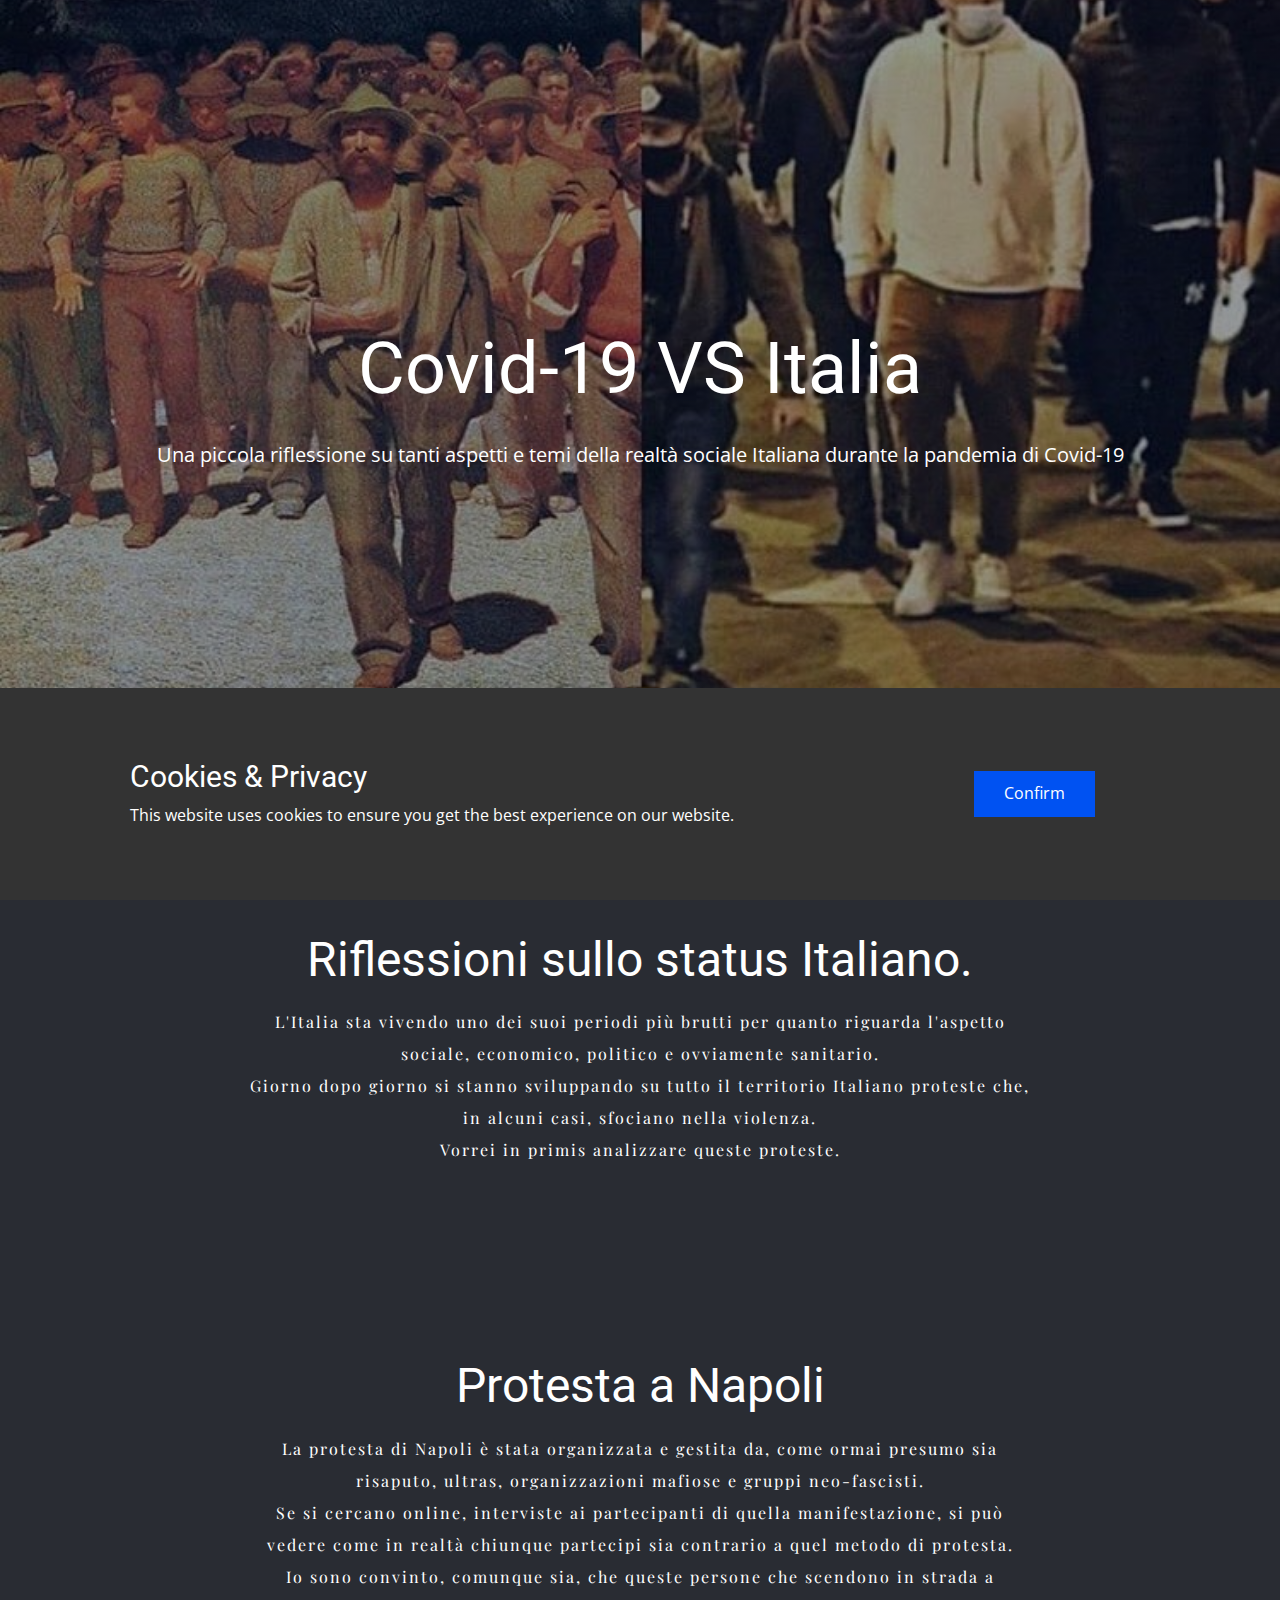
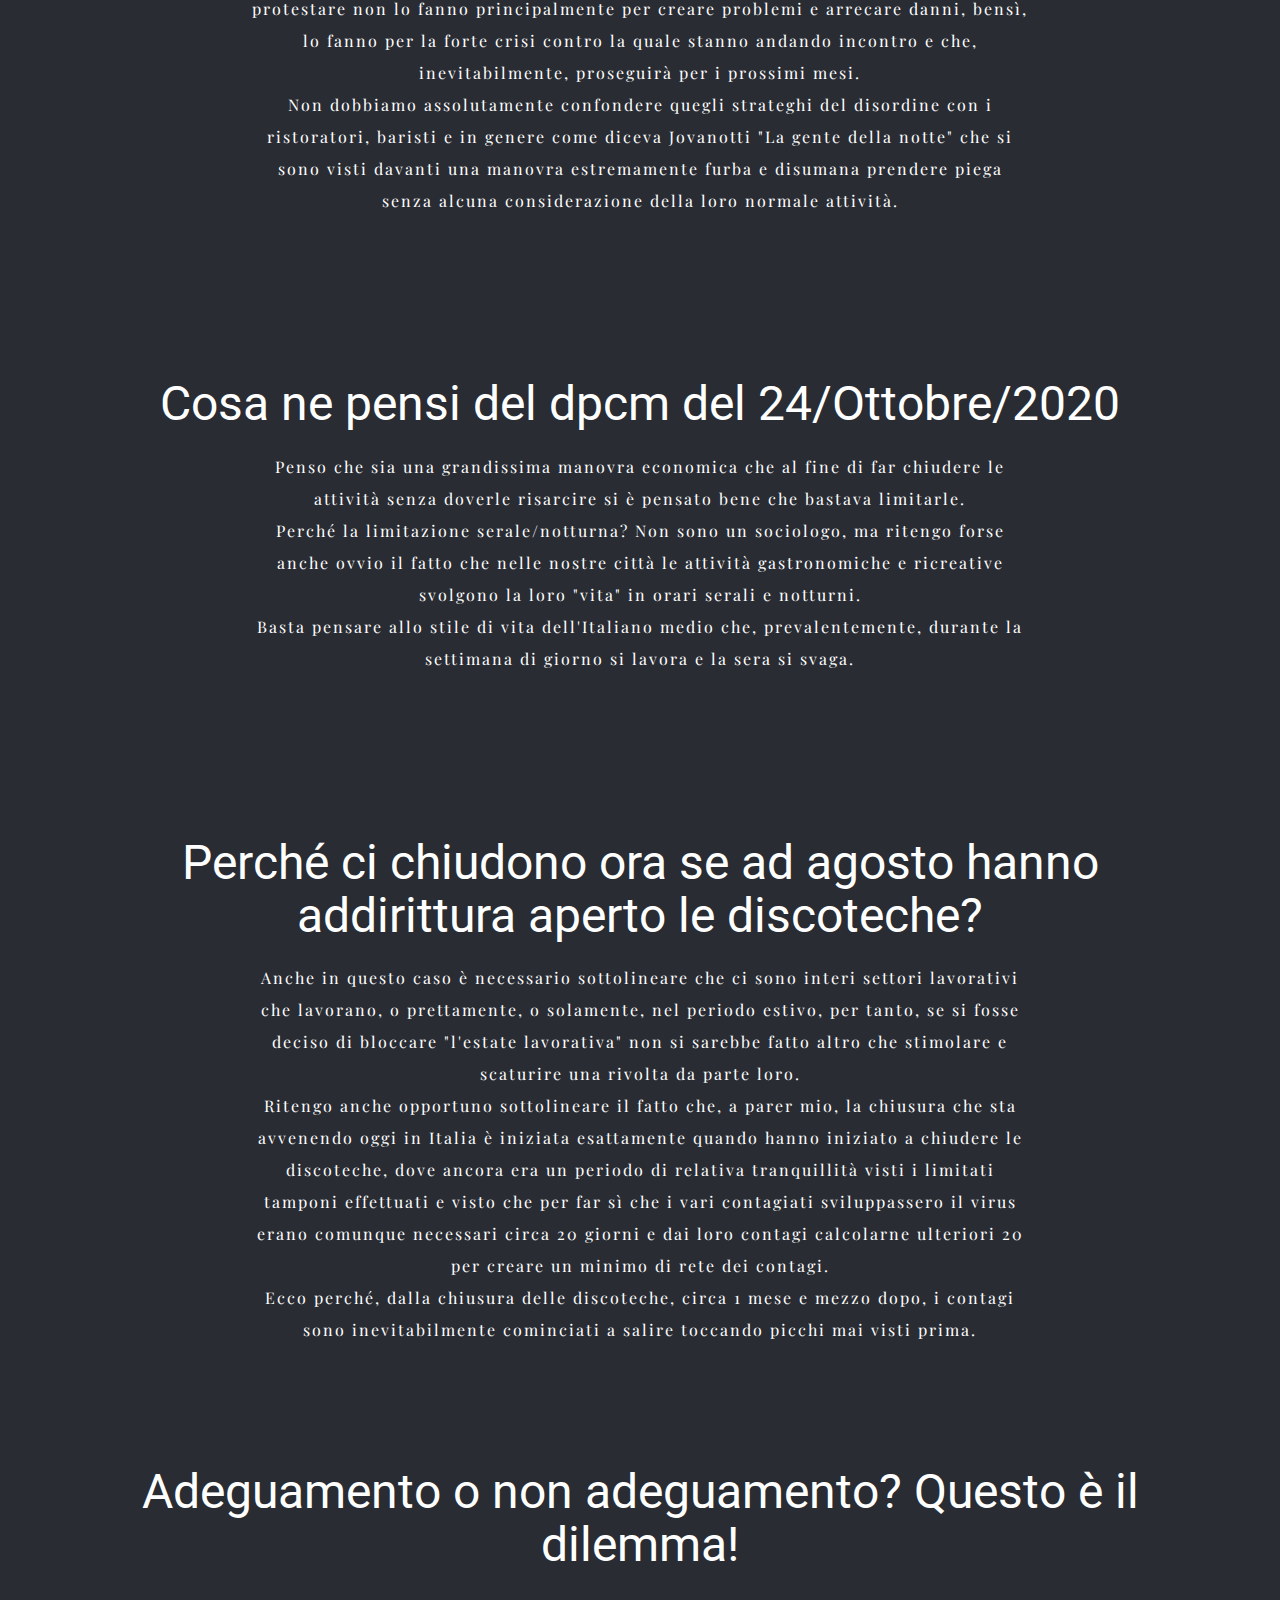
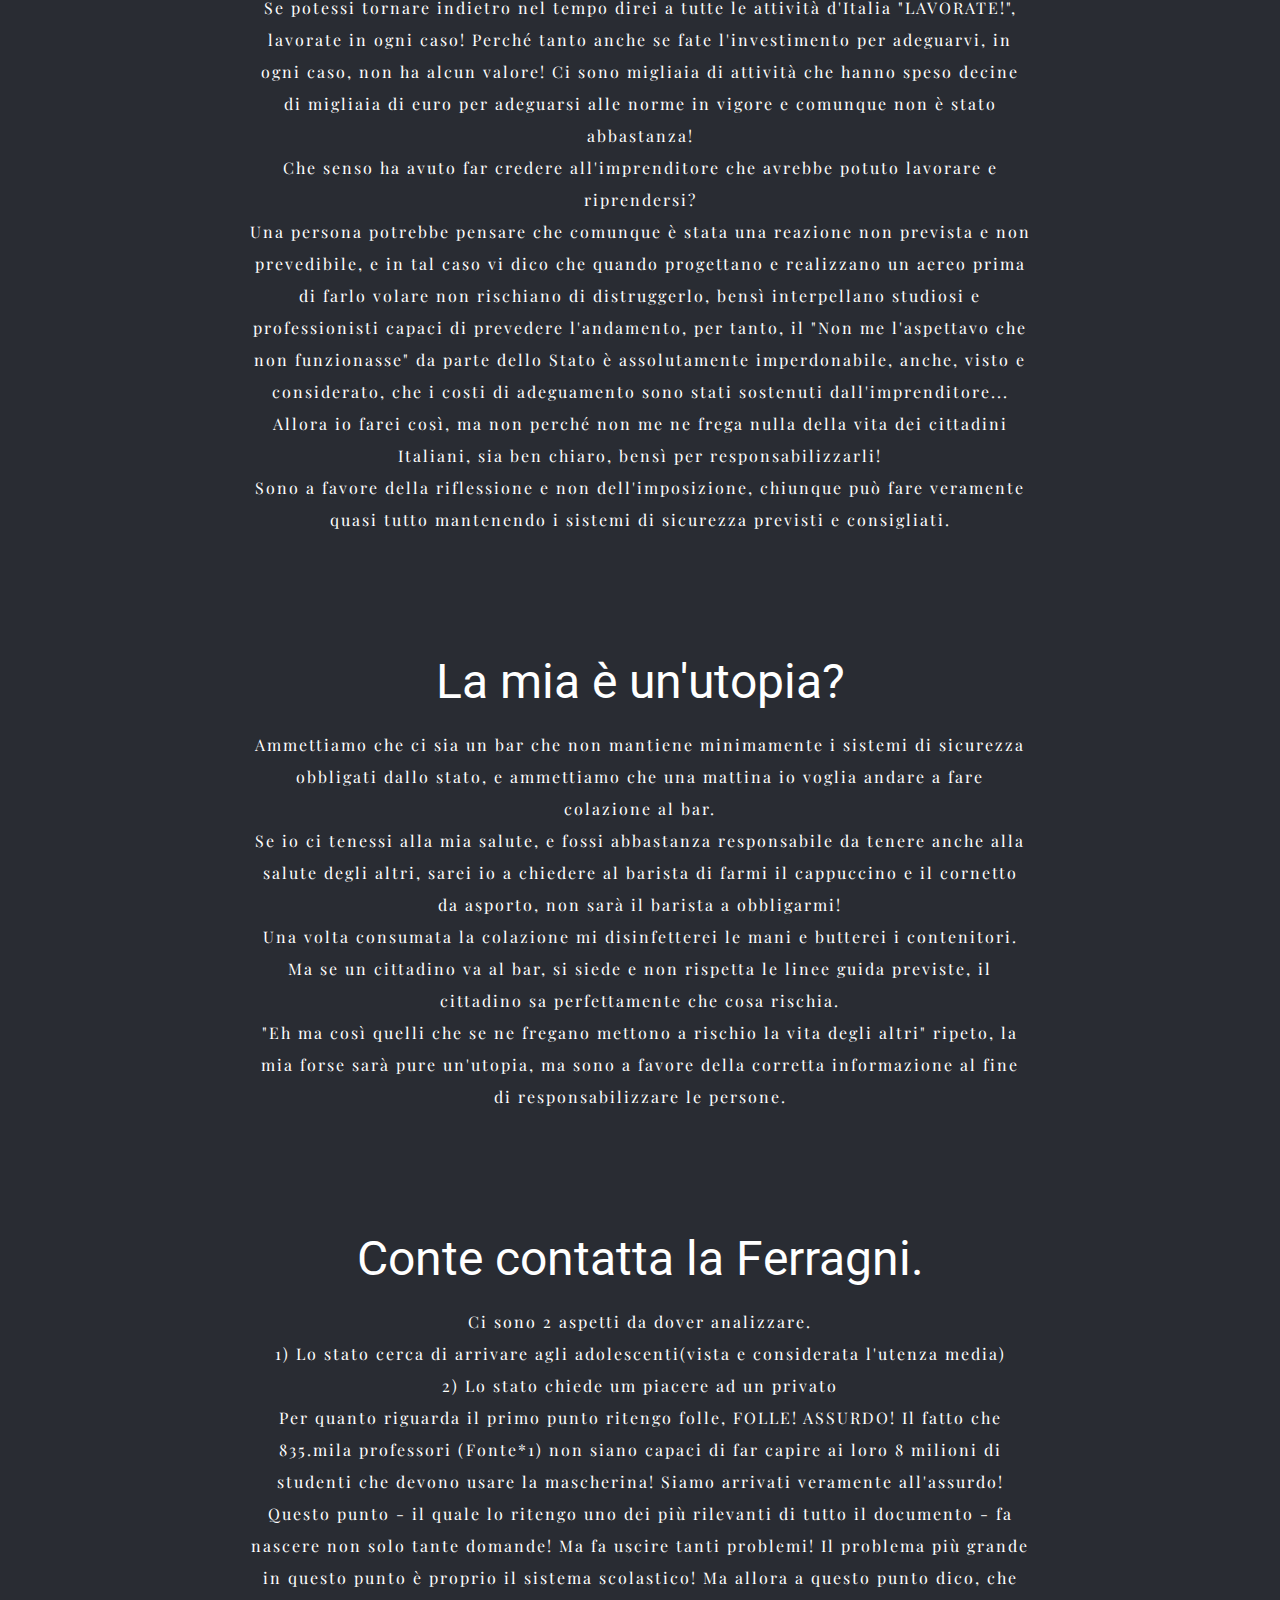
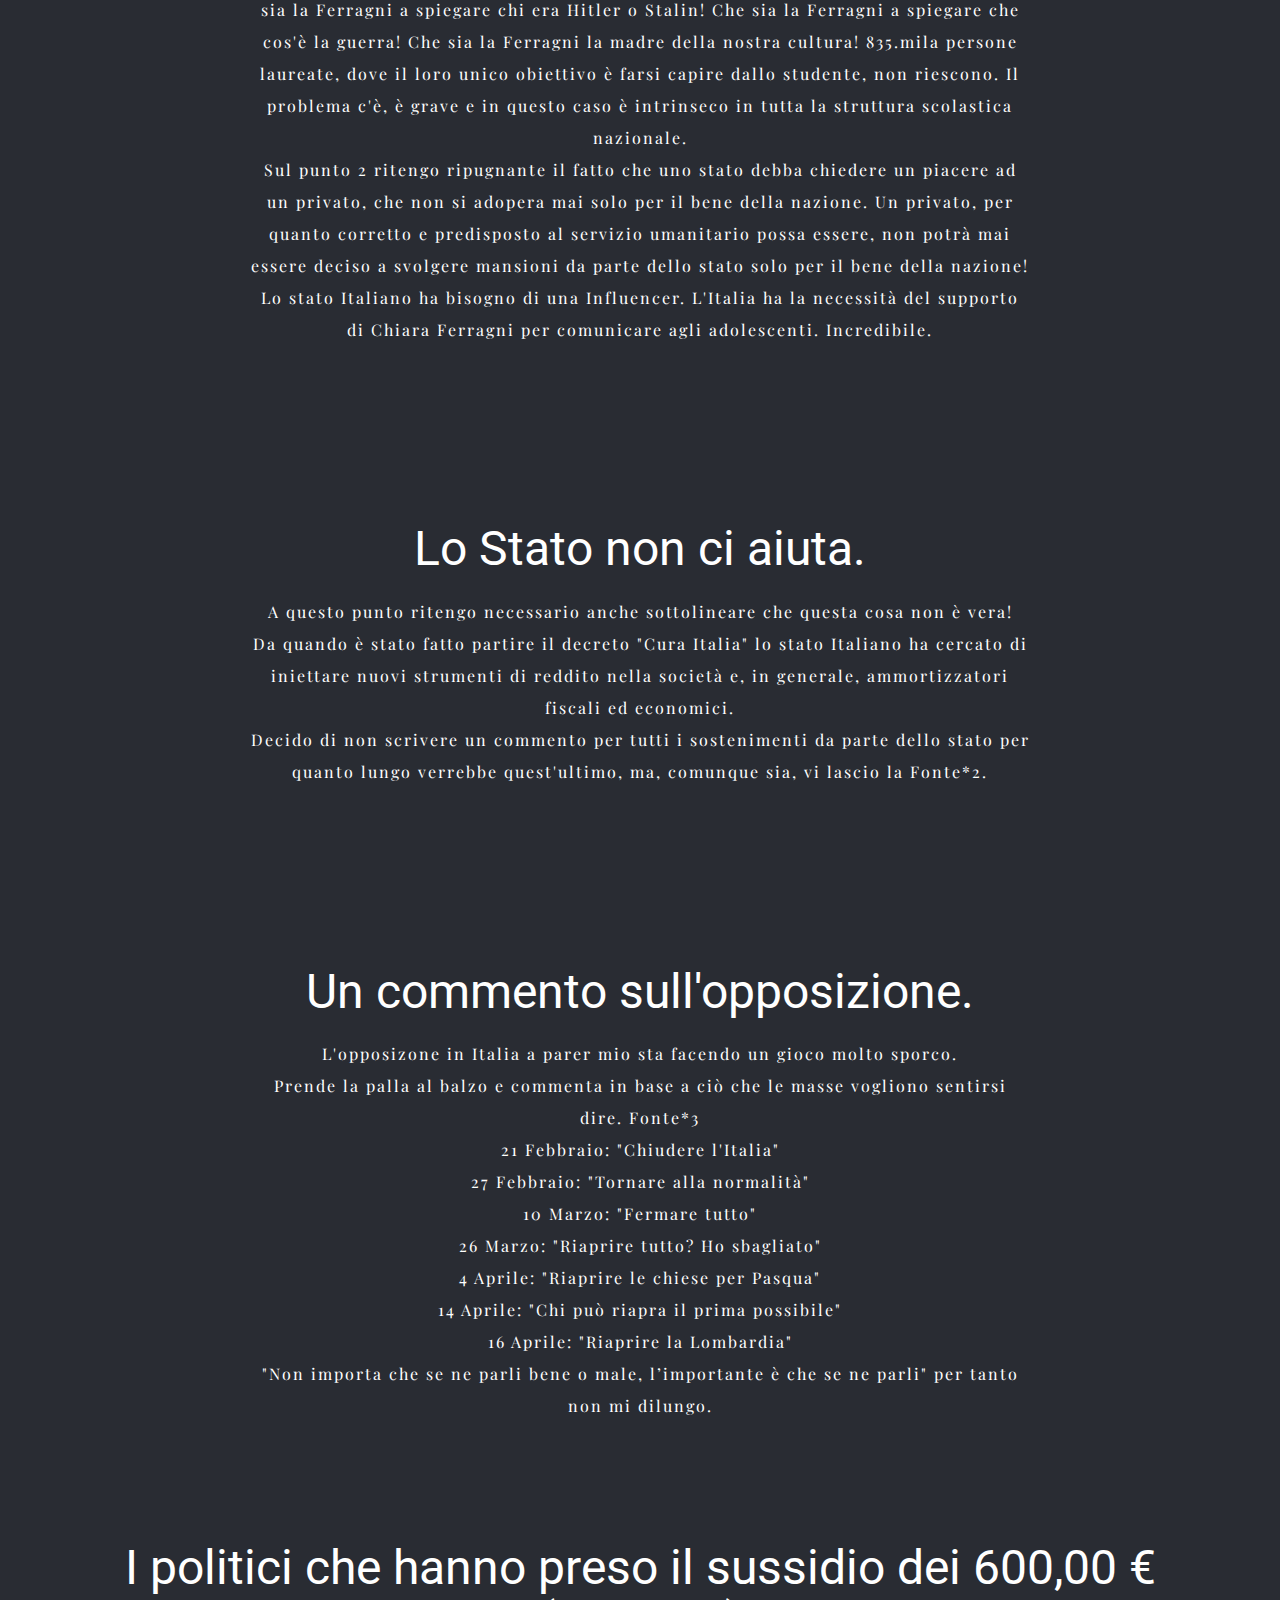
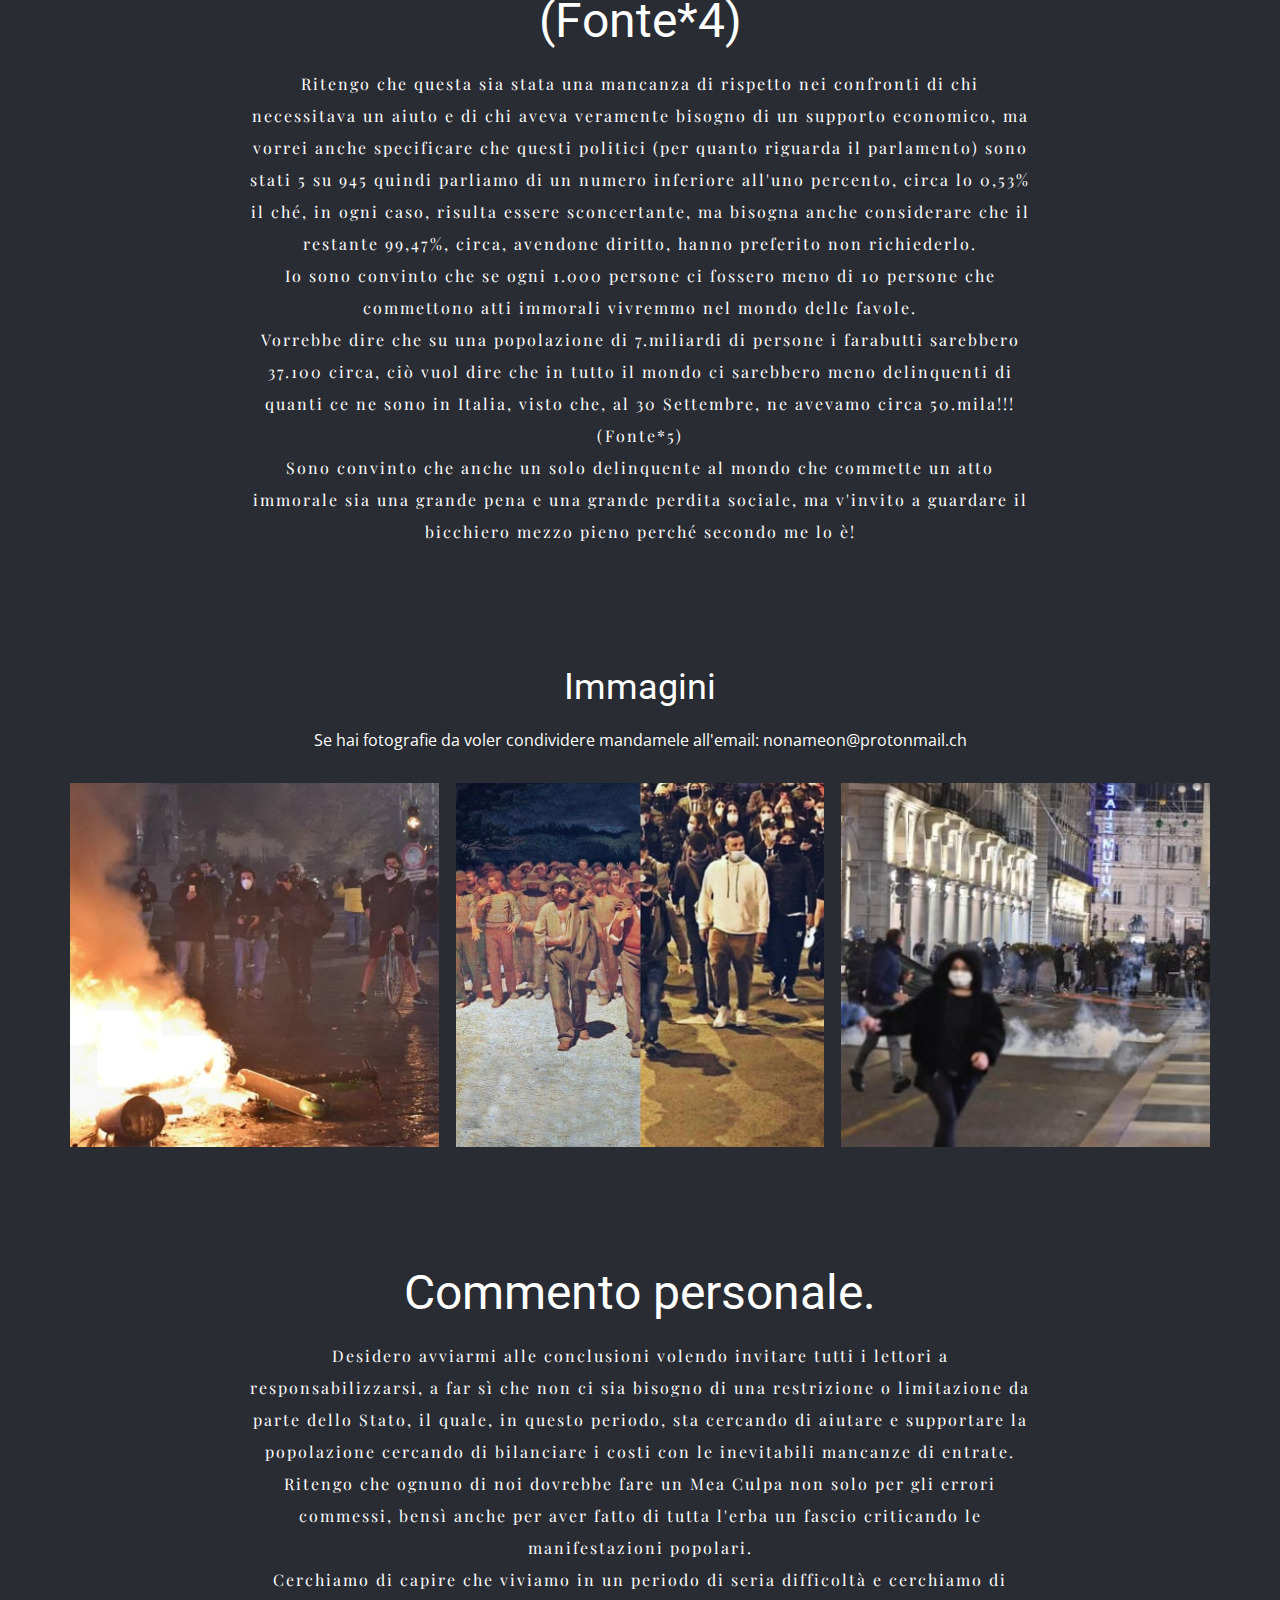
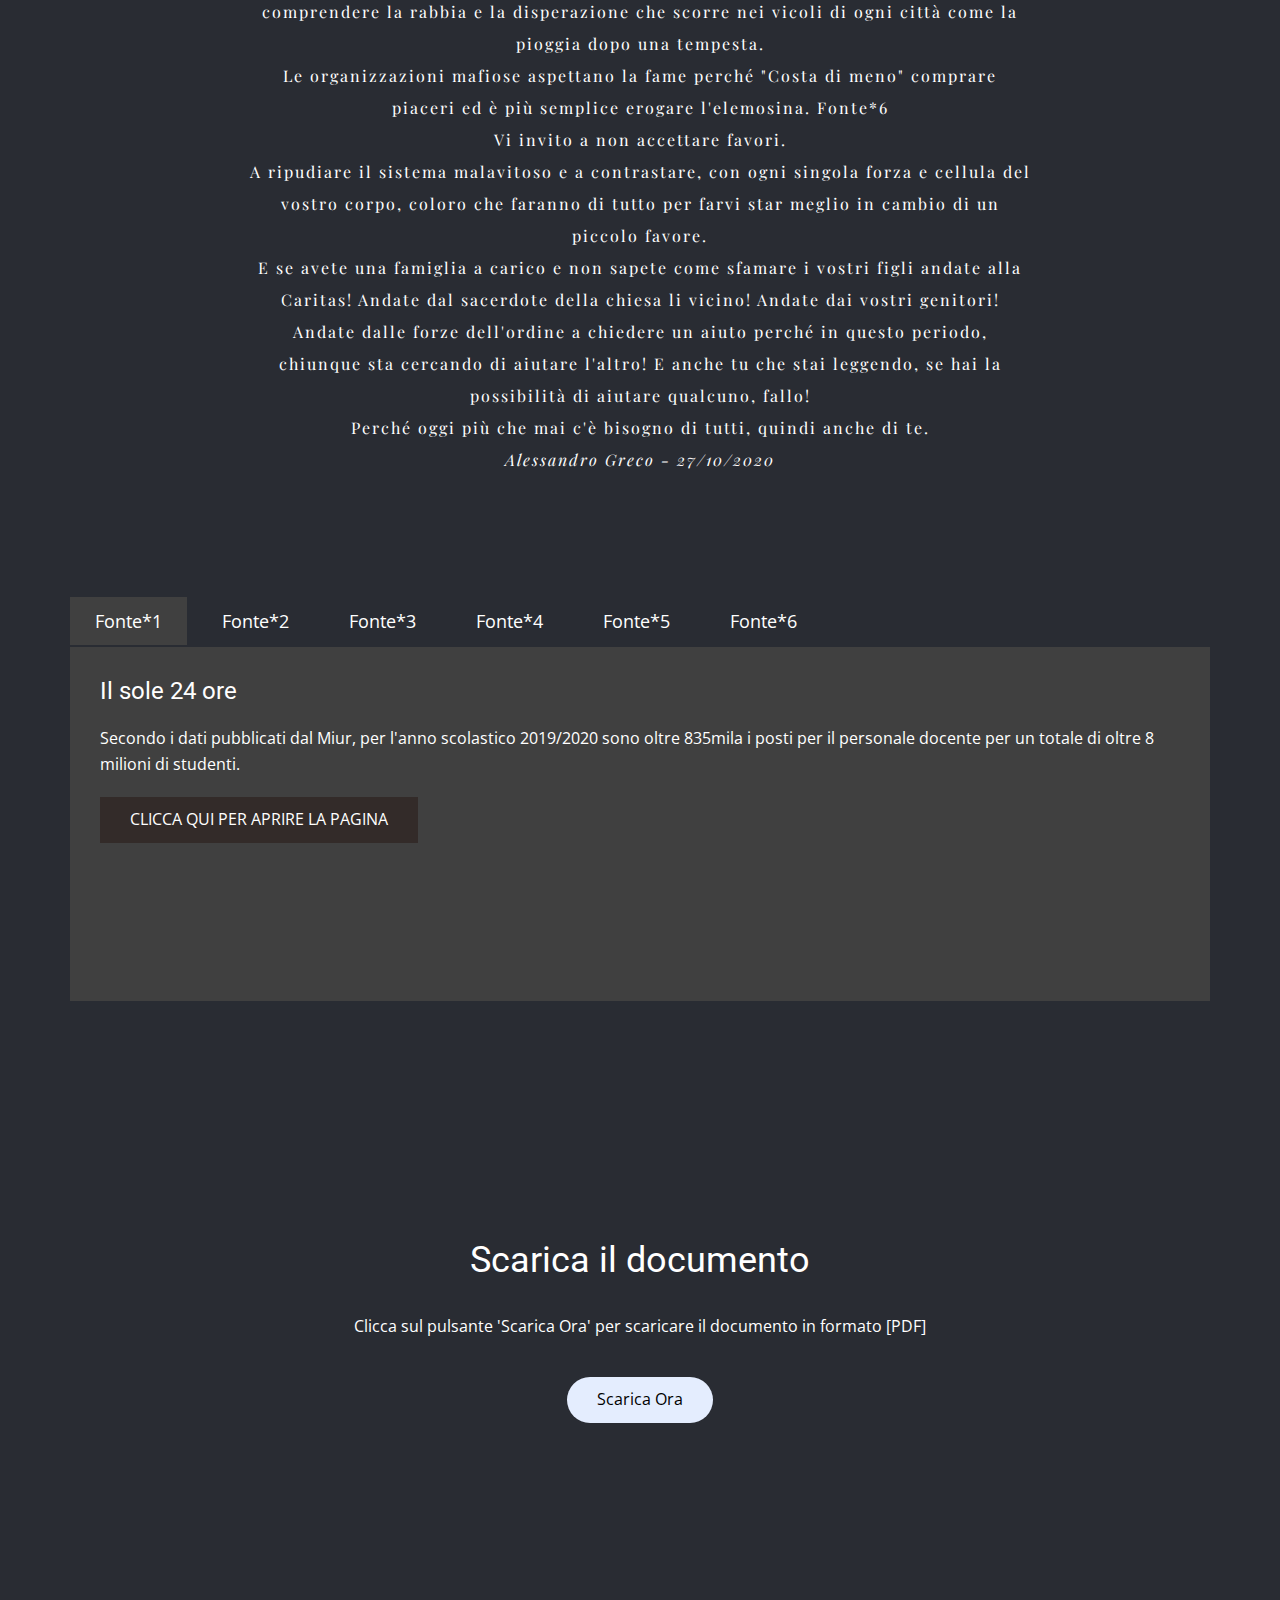
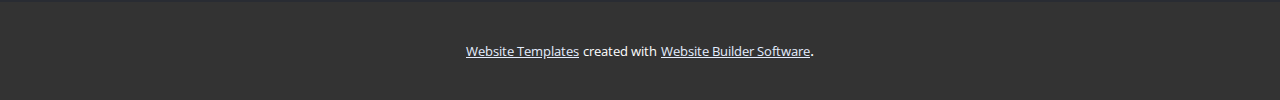
<file: index.html>
<!DOCTYPE html>
<html style="font-size: 16px;">
  <head>
    <meta name="viewport" content="width=device-width, initial-scale=1.0">
    <meta charset="utf-8">
    <meta name="keywords" content="covid-19, covid, coronavirus, de luca, 600€, società, stato, stato italiano, italia, covid italia, covid-19 italia, italia covid, italia covid 19, documento covid, documento covid 19, documento italiano, documento italiano covid, documento covid-19 ita">
    <meta name="description" content="L'Italia sta vivendo uno dei suoi periodi più brutti per quanto riguarda l'aspetto sociale, economico, politico e ovviamente sanitario.
Giorno dopo giorno si stanno sviluppando su tutto il territorio Italiano proteste che, in alcuni casi, sfociano nella violenza.">
    <meta name="page_type" content="np-template-header-footer-from-plugin">
    <title>Covid-19 vs Italia | Piccole riflessioni su temi importanti</title>
    <link rel="stylesheet" href="nicepage.css" media="screen">
<link rel="stylesheet" href="Covid-19-vs-Italia.css" media="screen">
    <script class="u-script" type="text/javascript" src="jquery-1.9.1.min.js" defer=""></script>
    <script class="u-script" type="text/javascript" src="nicepage.js" defer=""></script>
    <meta name="generator" content="Nicepage 2.28.7, nicepage.com">
    <link id="u-theme-google-font" rel="stylesheet" href="https://fonts.googleapis.com/css?family=Roboto:100,100i,300,300i,400,400i,500,500i,700,700i,900,900i|Open+Sans:300,300i,400,400i,600,600i,700,700i,800,800i">
    <link id="u-page-google-font" rel="stylesheet" href="https://fonts.googleapis.com/css?family=Playfair+Display:400,400i,700,700i,900,900i">
    
    
    
    
    
    
    
    
    
    
    
    
    
    
    
    
    <script type="application/ld+json">{
		"@context": "http://schema.org",
		"@type": "Organization",
		"name": "WebSite133819",
		"url": "index.html"
}</script>
    <meta property="og:title" content="Covid-19 vs Italia | Piccole riflessioni su temi importanti">
    <meta property="og:type" content="website">
    <meta property="og:description" content="L'Italia sta vivendo uno dei suoi periodi più brutti per quanto riguarda l'aspetto sociale, economico, politico e ovviamente sanitario.
Giorno dopo giorno si stanno sviluppando su tutto il territorio Italiano proteste che, in alcuni casi, sfociano nella violenza.">
    <meta name="theme-color" content="#0052f2">
    <link rel="canonical" href="index.html">
    <meta property="og:url" content="index.html">
  <script>window._u_GDPRConfirmCode = function () {<h1>Cookie Policy for https://nonameon-a.github.io/Riflessioni-sullo-status-Italiano/</h1>

<p>This is the Cookie Policy for https://nonameon-a.github.io/Riflessioni-sullo-status-Italiano/, accessible from https://nonameon-a.github.io/Riflessioni-sullo-status-Italiano/</p>

<p><strong>What Are Cookies</strong></p>

<p>As is common practice with almost all professional websites this site uses cookies, which are tiny files that are downloaded to your computer, to improve your experience. This page describes what information they gather, how we use it and why we sometimes need to store these cookies. We will also share how you can prevent these cookies from being stored however this may downgrade or 'break' certain elements of the sites functionality.</p>

<p>For more general information on cookies, please read <a href="https://www.cookieconsent.com/what-are-cookies/">"What Are Cookies"</a>. Information regarding cookies from this Cookies Policy are from <a href="https://www.generateprivacypolicy.com/">the Privacy Policy Generator</a>.</p>

<p><strong>How We Use Cookies</strong></p>

<p>We use cookies for a variety of reasons detailed below. Unfortunately in most cases there are no industry standard options for disabling cookies without completely disabling the functionality and features they add to this site. It is recommended that you leave on all cookies if you are not sure whether you need them or not in case they are used to provide a service that you use.</p>

<p><strong>Disabling Cookies</strong></p>

<p>You can prevent the setting of cookies by adjusting the settings on your browser (see your browser Help for how to do this). Be aware that disabling cookies will affect the functionality of this and many other websites that you visit. Disabling cookies will usually result in also disabling certain functionality and features of the this site. Therefore it is recommended that you do not disable cookies. This Cookies Policy was created with the help of the <a href="https://www.cookiepolicygenerator.com/cookie-policy-generator/">Cookies Policy Generator from CookiePolicyGenerator.com</a>.</p>
<p><strong>The Cookies We Set</strong></p>

<ul>






<li>
    <p>Forms related cookies</p>
    <p>When you submit data to through a form such as those found on contact pages or comment forms cookies may be set to remember your user details for future correspondence.</p>
</li>


</ul>

<p><strong>Third Party Cookies</strong></p>

<p>In some special cases we also use cookies provided by trusted third parties. The following section details which third party cookies you might encounter through this site.</p>

<ul>


<li>
    <p>Third party analytics are used to track and measure usage of this site so that we can continue to produce engaging content. These cookies may track things such as how long you spend on the site or pages you visit which helps us to understand how we can improve the site for you.</p>
</li>








</ul>

<p><strong>More Information</strong></p>

<p>Hopefully that has clarified things for you and as was previously mentioned if there is something that you aren't sure whether you need or not it's usually safer to leave cookies enabled in case it does interact with one of the features you use on our site.</p>

<p>However if you are still looking for more information then you can contact us through one of our preferred contact methods:</p>

<ul>
<li>Email: nonameon@protonmail.ch</li>

</ul>
}</script></head>
  <body data-home-page="https://website133819.nicepage.io/Covid-19-vs-Italia.html?version=00d94546-b54b-46f6-934e-778d8ee046c1" data-home-page-title="Covid-19 vs Italia" class="u-body">
    <section class="u-align-center u-clearfix u-image u-shading u-section-1" src="" id="sec-de4f">
      <div class="u-clearfix u-sheet u-valign-middle u-sheet-1">
        <h1 class="u-text u-text-default u-title u-text-1">Covid-19 VS Italia</h1>
        <p class="u-large-text u-text u-text-default u-text-variant u-text-2">Una piccola riflessione su tanti aspetti e temi della realtà sociale Italiana durante la pandemia di Covid-19<br>
        </p>
      </div>
    </section>
    <section class="u-align-center u-clearfix u-palette-1-dark-3 u-section-2" id="carousel_9035">
      <div class="u-clearfix u-sheet u-valign-middle u-sheet-1">
        <h1 class="u-text u-text-default u-text-1">Riflessioni sullo status Italiano.</h1>
        <p class="u-custom-font u-font-playfair-display u-text u-text-2">L'Italia sta vivendo uno dei suoi periodi più brutti per quanto riguarda l'aspetto sociale, economico, politico e ovviamente sanitario. <br>Giorno dopo giorno si stanno sviluppando su tutto il territorio Italiano proteste che, in alcuni casi, sfociano nella violenza. <br>Vorrei in primis analizzare queste proteste.
        </p>
      </div>
    </section>
    <section class="u-align-center u-clearfix u-palette-1-dark-3 u-section-3" id="carousel_cbd3">
      <div class="u-clearfix u-sheet u-valign-middle u-sheet-1">
        <h1 class="u-text u-text-default u-text-1">Protesta a Napoli</h1>
        <p class="u-custom-font u-font-playfair-display u-text u-text-2">La protesta di Napoli è stata organizzata e gestita da, come ormai presumo sia risaputo, ultras, organizzazioni mafiose e gruppi neo-fascisti. <br>Se si cercano online, interviste ai partecipanti di quella manifestazione, si può vedere come in realtà chiunque partecipi sia contrario a quel metodo di protesta. <br>Io sono convinto, comunque sia, che queste persone che scendono in strada a protestare non lo fanno principalmente per creare problemi e arrecare danni, bensì, lo fanno per la forte crisi contro la quale stanno andando incontro e che, inevitabilmente, proseguirà per i prossimi mesi. <br>Non dobbiamo assolutamente confondere quegli strateghi del disordine con i ristoratori, baristi e in genere come diceva Jovanotti "La gente della notte" che si sono visti davanti una manovra estremamente furba e disumana prendere piega senza alcuna considerazione della loro normale attività.
        </p>
      </div>
    </section>
    <section class="u-align-center u-clearfix u-palette-1-dark-3 u-section-4" id="carousel_7990">
      <div class="u-clearfix u-sheet u-valign-middle u-sheet-1">
        <h1 class="u-text u-text-default u-text-1">Cosa ne pensi del dpcm del 24/Ottobre/2020</h1>
        <p class="u-custom-font u-font-playfair-display u-text u-text-2">Penso che sia una grandissima manovra economica che al fine di far chiudere le attività senza doverle risarcire si è pensato bene che bastava limitarle. <br>Perché la limitazione serale/notturna? Non sono un sociologo, ma ritengo forse anche ovvio il fatto che nelle nostre città le attività gastronomiche e ricreative svolgono la loro "vita" in orari serali e notturni. <br>Basta pensare allo stile di vita dell'Italiano medio che, prevalentemente, durante la settimana di giorno si lavora e la sera si svaga.
        </p>
      </div>
    </section>
    <section class="u-align-center u-clearfix u-palette-1-dark-3 u-section-5" id="carousel_537c">
      <div class="u-clearfix u-sheet u-valign-middle u-sheet-1">
        <h1 class="u-text u-text-default u-text-1">Perché ci chiudono ora se ad agosto hanno addirittura aperto le discoteche?</h1>
        <p class="u-custom-font u-font-playfair-display u-text u-text-2">Anche in questo caso è necessario sottolineare che ci sono interi settori lavorativi che lavorano, o prettamente, o solamente, nel periodo estivo, per tanto, se si fosse deciso di bloccare "l'estate lavorativa" non si sarebbe fatto altro che stimolare e scaturire una rivolta da parte loro. <br>Ritengo anche opportuno sottolineare il fatto che, a parer mio, la chiusura che sta avvenendo oggi in Italia è iniziata esattamente quando hanno iniziato a chiudere le discoteche, dove ancora era un periodo di relativa tranquillità visti i limitati tamponi effettuati e visto che per far sì che i vari contagiati sviluppassero il virus erano comunque necessari circa 20 giorni e dai loro contagi calcolarne ulteriori 20 per creare un minimo di rete dei contagi. <br>Ecco perché, dalla chiusura delle discoteche, circa 1 mese e mezzo dopo, i contagi sono inevitabilmente cominciati a salire toccando picchi mai visti prima.
        </p>
      </div>
    </section>
    <section class="u-align-center u-clearfix u-palette-1-dark-3 u-section-6" id="carousel_a5c9">
      <div class="u-clearfix u-sheet u-valign-middle u-sheet-1">
        <h1 class="u-text u-text-default u-text-1">Adeguamento o non adeguamento? Questo è il dilemma!</h1>
        <p class="u-custom-font u-font-playfair-display u-text u-text-2">Se potessi tornare indietro nel tempo direi a tutte le attività d'Italia "LAVORATE!", lavorate in ogni caso! Perché tanto anche se fate l'investimento per adeguarvi, in ogni caso, non ha alcun valore! Ci sono migliaia di attività che hanno speso decine di migliaia di euro per adeguarsi alle norme in vigore e comunque non è stato abbastanza! <br>Che senso ha avuto far credere all'imprenditore che avrebbe potuto lavorare e riprendersi? <br>Una persona potrebbe pensare che comunque è stata una reazione non prevista e non prevedibile, e in tal caso vi dico che quando progettano e realizzano un aereo prima di farlo volare non rischiano di distruggerlo, bensì interpellano studiosi e professionisti capaci di prevedere l'andamento, per tanto, il "Non me l'aspettavo che non funzionasse" da parte dello Stato è assolutamente imperdonabile, anche, visto e considerato, che i costi di adeguamento sono stati sostenuti dall'imprenditore... <br>Allora io farei così, ma non perché non me ne frega nulla della vita dei cittadini Italiani, sia ben chiaro, bensì per responsabilizzarli! <br>Sono a favore della riflessione e non dell'imposizione, chiunque può fare veramente quasi tutto mantenendo i sistemi di sicurezza previsti e consigliati.
        </p>
      </div>
    </section>
    <section class="u-align-center u-clearfix u-palette-1-dark-3 u-section-7" id="carousel_55fd">
      <div class="u-clearfix u-sheet u-valign-middle u-sheet-1">
        <h1 class="u-text u-text-default u-text-1">La mia è un'utopia?</h1>
        <p class="u-custom-font u-font-playfair-display u-text u-text-2">Ammettiamo che ci sia un bar che non mantiene minimamente i sistemi di sicurezza obbligati dallo stato, e ammettiamo che una mattina io voglia andare a fare colazione al bar. <br>Se io ci tenessi alla mia salute, e fossi abbastanza responsabile da tenere anche alla salute degli altri, sarei io a chiedere al barista di farmi il cappuccino e il cornetto da asporto, non sarà il barista a obbligarmi! <br>Una volta consumata la colazione mi disinfetterei le mani e butterei i contenitori. <br>Ma se un cittadino va al bar, si siede e non rispetta le linee guida previste, il cittadino sa perfettamente che cosa rischia. <br>"Eh ma così quelli che se ne fregano mettono a rischio la vita degli altri" ripeto, la mia forse sarà pure un'utopia, ma sono a favore della corretta informazione al fine di responsabilizzare le persone.
        </p>
      </div>
    </section>
    <section class="u-align-center u-clearfix u-palette-1-dark-3 u-section-8" id="carousel_d070">
      <div class="u-clearfix u-sheet u-valign-middle u-sheet-1">
        <h1 class="u-text u-text-default u-text-1">Conte contatta la Ferragni.</h1>
        <p class="u-custom-font u-font-playfair-display u-text u-text-2">Ci sono 2 aspetti da dover analizzare. <br>1) Lo stato cerca di arrivare agli adolescenti(vista e considerata l'utenza media) <br>2) Lo stato chiede um piacere ad un privato <br>Per quanto riguarda il primo punto ritengo folle, FOLLE! ASSURDO! Il fatto che 835.mila professori (Fonte*1) non siano capaci di far capire ai loro 8 milioni di studenti che devono usare la mascherina! Siamo arrivati veramente all'assurdo! Questo punto - il quale lo ritengo uno dei più rilevanti di tutto il documento - fa nascere non solo tante domande! Ma fa uscire tanti problemi! Il problema più grande in questo punto è proprio il sistema scolastico! Ma allora a questo punto dico, che sia la Ferragni a spiegare chi era Hitler o Stalin! Che sia la Ferragni a spiegare che cos'è la guerra! Che sia la Ferragni la madre della nostra cultura! 835.mila persone laureate, dove il loro unico obiettivo è farsi capire dallo studente, non riescono. Il problema c'è, è grave e in questo caso è intrinseco in tutta la struttura scolastica nazionale. <br>Sul punto 2 ritengo ripugnante il fatto che uno stato debba chiedere un piacere ad un privato, che non si adopera mai solo per il bene della nazione. Un privato, per quanto corretto e predisposto al servizio umanitario possa essere, non potrà mai essere deciso a svolgere mansioni da parte dello stato solo per il bene della nazione! Lo stato Italiano ha bisogno di una Influencer. L'Italia ha la necessità del supporto di Chiara Ferragni per comunicare agli adolescenti. Incredibile.
        </p>
      </div>
    </section>
    <section class="u-align-center u-clearfix u-palette-1-dark-3 u-section-9" id="carousel_55f5">
      <div class="u-clearfix u-sheet u-valign-middle u-sheet-1">
        <h1 class="u-text u-text-default u-text-1">Lo Stato non ci aiuta.</h1>
        <p class="u-custom-font u-font-playfair-display u-text u-text-2">A questo punto ritengo necessario anche sottolineare che questa cosa non è vera! <br>Da quando è stato fatto partire il decreto "Cura Italia" lo stato Italiano ha cercato di iniettare nuovi strumenti di reddito nella società e, in generale, ammortizzatori fiscali ed economici. <br>Decido di non scrivere un commento per tutti i sostenimenti da parte dello stato per quanto lungo verrebbe quest'ultimo, ma, comunque sia, vi lascio la Fonte*2.
        </p>
      </div>
    </section>
    <section class="u-align-center u-clearfix u-palette-1-dark-3 u-section-10" id="carousel_1a1d">
      <div class="u-clearfix u-sheet u-valign-middle u-sheet-1">
        <h1 class="u-text u-text-default u-text-1">Un commento sull'opposizione.</h1>
        <p class="u-custom-font u-font-playfair-display u-text u-text-2">L'opposizone in Italia a parer mio sta facendo un gioco molto sporco. <br>Prende la palla al balzo e commenta in base a ciò che le masse vogliono sentirsi dire. Fonte*3 <br>21 Febbraio: "Chiudere l'Italia" <br>27 Febbraio: "Tornare alla normalità" <br>10 Marzo: "Fermare tutto" <br>26 Marzo: "Riaprire tutto? Ho sbagliato" <br>4 Aprile: "Riaprire le chiese per Pasqua" <br>14 Aprile: "Chi può riapra il prima possibile" <br>16 Aprile: "Riaprire la Lombardia" <br>"Non importa che se ne parli bene o male, l’importante è che se ne parli" per tanto non mi dilungo.
        </p>
      </div>
    </section>
    <section class="u-align-center u-clearfix u-palette-1-dark-3 u-section-11" id="carousel_e9e5">
      <div class="u-clearfix u-sheet u-valign-middle u-sheet-1">
        <h1 class="u-text u-text-default u-text-1">I politici che hanno preso il sussidio dei 600,00 € (Fonte*4)</h1>
        <p class="u-custom-font u-font-playfair-display u-text u-text-2">Ritengo che questa sia stata una mancanza di rispetto nei confronti di chi necessitava un aiuto e di chi aveva veramente bisogno di un supporto economico, ma vorrei anche specificare che questi politici (per quanto riguarda il parlamento) sono stati 5 su 945 quindi parliamo di un numero inferiore all'uno percento, circa lo 0,53% il ché, in ogni caso, risulta essere sconcertante, ma bisogna anche considerare che il restante 99,47%, circa, avendone diritto, hanno preferito non richiederlo. <br>Io sono convinto che se ogni 1.000 persone ci fossero meno di 10 persone che commettono atti immorali vivremmo nel mondo delle favole. <br>Vorrebbe dire che su una popolazione di 7.miliardi di persone i farabutti sarebbero 37.100 circa, ciò vuol dire che in tutto il mondo ci sarebbero meno delinquenti di quanti ce ne sono in Italia, visto che, al 30 Settembre, ne avevamo circa 50.mila!!! (Fonte*5) <br>Sono convinto che anche un solo delinquente al mondo che commette un atto immorale sia una grande pena e una grande perdita sociale, ma v'invito a guardare il bicchiero mezzo pieno perché secondo me lo è!
        </p>
      </div>
    </section>
    <section class="u-align-center u-clearfix u-palette-1-dark-3 u-section-12" src="" id="sec-db5c">
      <div class="u-clearfix u-sheet u-sheet-1">
        <h2 class="u-text u-text-1">Immagini</h2>
        <p class="u-text u-text-2">Se hai fotografie da voler condividere mandamele all'email: nonameon@protonmail.ch</p>
        <div class="u-expanded-width u-gallery u-layout-grid u-lightbox u-show-text-on-hover u-gallery-1">
          <div class="u-gallery-inner u-gallery-inner-1">
            <div class="u-effect-fade u-gallery-item">
              <div class="u-back-slide">
                <img class="u-back-image u-expanded" src="images/ilfattoquotidiano.jpg">
              </div>
              <div class="u-over-slide u-shading u-over-slide-1">
                <h3 class="u-gallery-heading"></h3>
                <p class="u-gallery-text"></p>
              </div>
            </div>
            <div class="u-effect-fade u-gallery-item">
              <div class="u-back-slide" data-image-width="750" data-image-height="744">
                <img class="u-back-image u-expanded" src="images/covid-protesta-napoli.jpg">
              </div>
              <div class="u-over-slide u-shading u-over-slide-2">
                <h3 class="u-gallery-heading"></h3>
                <p class="u-gallery-text"></p>
              </div>
            </div>
            <div class="u-effect-fade u-gallery-item">
              <div class="u-back-slide">
                <img class="u-back-image u-expanded" src="images/gds.jpg">
              </div>
              <div class="u-over-slide u-shading u-over-slide-3">
                <h3 class="u-gallery-heading"></h3>
                <p class="u-gallery-text"></p>
              </div>
            </div>
          </div>
        </div>
      </div>
    </section>
    <section class="u-align-center u-clearfix u-palette-1-dark-3 u-section-13" id="carousel_4555">
      <div class="u-clearfix u-sheet u-valign-middle u-sheet-1">
        <h1 class="u-text u-text-default u-text-1">Commento personale.</h1>
        <p class="u-align-center u-custom-font u-font-playfair-display u-text u-text-2">Desidero avviarmi alle conclusioni volendo invitare tutti i lettori a responsabilizzarsi, a far sì che non ci sia bisogno di una restrizione o limitazione da parte dello Stato, il quale, in questo periodo, sta cercando di aiutare e supportare la popolazione cercando di bilanciare i costi con le inevitabili mancanze di entrate. <br>Ritengo che ognuno di noi dovrebbe fare un Mea Culpa non solo per gli errori commessi, bensì anche per aver fatto di tutta l'erba un fascio criticando le manifestazioni popolari. <br>Cerchiamo di capire che viviamo in un periodo di seria difficoltà e cerchiamo di comprendere la rabbia e la disperazione che scorre nei vicoli di ogni città come la pioggia dopo una tempesta. <br>Le organizzazioni mafiose aspettano la fame perché "Costa di meno" comprare piaceri ed è più semplice erogare l'elemosina. Fonte*6 <br>Vi invito a non accettare favori. <br>A ripudiare il sistema malavitoso e a contrastare, con ogni singola forza e cellula del vostro corpo, coloro che faranno di tutto per farvi star meglio in cambio di un piccolo favore. <br>E se avete una famiglia a carico e non sapete come sfamare i vostri figli andate alla Caritas! Andate dal sacerdote della chiesa li vicino! Andate dai vostri genitori! Andate dalle forze dell'ordine a chiedere un aiuto perché in questo periodo, chiunque sta cercando di aiutare l'altro! E anche tu che stai leggendo, se hai la possibilità di aiutare qualcuno, fallo! <br>Perché oggi più che mai c'è bisogno di tutti, quindi anche di te.<br><i>Alessandro Greco - 27/10/2020</i>
        </p>
      </div>
    </section>
    <section class="u-align-center u-clearfix u-palette-1-dark-3 u-section-14" id="carousel_548c">
      <div class="u-clearfix u-sheet u-valign-middle u-sheet-1">
        <div class="u-expanded-width u-tabs u-tabs-1">
          <ul class="u-border-2 u-border-palette-1-base u-spacing-10 u-tab-list u-unstyled" role="tablist">
            <li class="u-tab-item" role="presentation">
              <a class="active u-active-grey-75 u-button-style u-tab-link u-text-active-white u-tab-link-1" id="link-tab-0da5" href="#tab-0da5" role="tab" aria-controls="tab-0da5" aria-selected="true">Fonte*1</a>
            </li>
            <li class="u-tab-item" role="presentation">
              <a class="u-active-grey-75 u-button-style u-tab-link u-text-active-white u-tab-link-2" id="link-tab-14b7" href="#tab-14b7" role="tab" aria-controls="tab-14b7" aria-selected="false">Fonte*2</a>
            </li>
            <li class="u-tab-item" role="presentation">
              <a class="u-active-grey-75 u-button-style u-tab-link u-text-active-white u-tab-link-3" id="link-tab-2917" href="#tab-2917" role="tab" aria-controls="tab-2917" aria-selected="false">Fonte*3</a>
            </li>
            <li class="u-tab-item" role="presentation">
              <a class="u-active-grey-75 u-button-style u-tab-link u-text-active-white u-tab-link-4" id="tab-eb12" href="#link-tab-eb12" role="tab" aria-controls="link-tab-eb12" aria-selected="false">Fonte*4</a>
            </li>
            <li class="u-tab-item" role="presentation">
              <a class="u-active-grey-75 u-button-style u-tab-link u-text-active-white u-tab-link-5" id="tab-e6bd" href="#link-tab-e6bd" role="tab" aria-controls="link-tab-e6bd" aria-selected="false">Fonte*5</a>
            </li>
            <li class="u-tab-item" role="presentation">
              <a class="u-active-grey-75 u-button-style u-tab-link u-text-active-white u-tab-link-6" id="tab-d6cb" href="#link-tab-d6cb" role="tab" aria-controls="link-tab-d6cb" aria-selected="false">Fonte*6</a>
            </li>
          </ul>
          <div class="u-tab-content">
            <div class="u-container-style u-grey-75 u-tab-active u-tab-pane" id="tab-0da5" role="tabpanel" aria-labelledby="link-tab-0da5">
              <div class="u-container-layout u-container-layout-1">
                <h4 class="u-text u-text-default u-text-1">Il sole 24 ore</h4>
                <p class="u-text u-text-default u-text-2">Secondo i dati pubblicati dal Miur, per l'anno scolastico 2019/2020 sono oltre 835mila i posti per il personale docente per un totale di oltre 8 milioni di studenti.</p>
                <a href="http://scuola24.ilsole24ore.com/art/scuola/2019-10-07/il-miur-insegnanti-in-italia-oltre-800mila-posti-cattedra-170353.php?uuid=ACJ9Wnp#:~:text=Secondo%20i%20dati%20pubblicati%20dal,oltre%208%20milioni%20di%20studenti." class="u-btn u-button-style u-palette-2-dark-3 u-btn-1" target="_blank">CLICCA QUI PER APRIRE LA PAGINA</a>
              </div>
            </div>
            <div class="u-align-left u-container-style u-grey-75 u-tab-pane" id="tab-14b7" role="tabpanel" aria-labelledby="link-tab-14b7">
              <div class="u-container-layout u-container-layout-2">
                <h4 class="u-text u-text-default u-text-3">Il Mef</h4>
                <p class="u-text u-text-default u-text-4">Per fronteggiare l’emergenza Covid-19, il Governo ha introdotto, a partire dal Decreto “Cura Italia”, una serie di misure a favore delle famiglie italiane, successivamente rafforzate e prolungate con il Decreto Rilancio e il Decreto Agosto.</p>
                <a href="https://www.mef.gov.it/covid-19/Le-misure-del-Governo-a-sostegno-delle-famiglie-italiane/" class="u-btn u-button-style u-palette-2-dark-3 u-btn-2" target="_blank">CLICCA QUI PER APRIRE LA PAGINA</a>
              </div>
            </div>
            <div class="u-container-style u-grey-75 u-tab-pane" id="tab-2917" role="tabpanel" aria-labelledby="link-tab-2917">
              <div class="u-container-layout u-container-layout-3">
                <h4 class="u-text u-text-default u-text-5">La Repubblica</h4>
                <p class="u-text u-text-default u-text-6">"Chiudere tutto, anzi no". Salvini e il Covid 19, la confusione del leader leghista sulla gestione dell'epidemia </p>
                <a href="https://www.repubblica.it/politica/2020/04/16/news/salvini_e_i_cambi_di_rotta_sulle_aperture_attivita_-254162048/" class="u-btn u-button-style u-palette-2-dark-3 u-btn-3" target="_blank">CLICCA QUI PER APRIRE LA PAGINA</a>
              </div>
            </div>
            <div class="u-container-style u-grey-75 u-tab-pane" id="link-tab-eb12" role="tabpanel" aria-labelledby="tab-eb12">
              <div class="u-container-layout u-container-layout-4">
                <h4 class="u-text u-text-default u-text-7">Il fatto quotidiano</h4>
                <p class="u-text u-text-default u-text-8">Bonus 600 euro, fuori i nomi dei politici che lo hanno chiesto – Firma la petizione del Fatto Quotidiano.</p>
                <a href="https://www.ilfattoquotidiano.it/2020/08/11/il-diritto-dovere-della-verita/5896520/" class="u-btn u-button-style u-palette-2-dark-3 u-btn-4" target="_blank">CLICCA QUI PER APRIRE LA PAGINA</a>
              </div>
            </div>
            <div class="u-container-style u-grey-75 u-tab-pane" id="link-tab-e6bd" role="tabpanel" aria-labelledby="tab-e6bd">
              <div class="u-container-layout u-container-layout-5">
                <h4 class="u-text u-text-default u-text-9" spellcheck="false">Ristretti</h4>
                <p class="u-text u-text-default u-text-8">Statistiche sulla giustizia e il sistema penitenziario</p>
                <a href="http://www.ristretti.it/commenti/2020/ottobre/pdf/detenuti_settembre.pdf" class="u-btn u-button-style u-palette-2-dark-3 u-btn-5" target="_blank" spellcheck="false">CLICCA QUI PER APRIRE LA PAGINA</a>
              </div>
            </div>
            <div class="u-container-style u-grey-75 u-tab-pane" id="link-tab-d6cb" role="tabpanel" aria-labelledby="tab-d6cb">
              <div class="u-container-layout u-container-layout-6">
                <h4 class="u-text u-text-11" spellcheck="false">La 7</h4>
                <p class="u-text u-text-default u-text-12">Coronavirus, la denuncia di Nicola Gratteri: "Un capo mafia può erogare facilmente elemosina, ...".</p>
                <a href="https://www.youtube.com/watch?v=mDva7mkuylc" class="u-btn u-button-style u-palette-2-dark-3 u-btn-6" target="_blank" spellcheck="false">CLICCA QUI PER APRIRE LA PAGINA</a>
              </div>
            </div>
          </div>
        </div>
      </div>
    </section>
    <section class="u-clearfix u-palette-1-dark-3 u-section-15" id="sec-7e1b">
      <div class="u-clearfix u-sheet u-sheet-1">
        <div class="u-clearfix u-expanded-width u-gutter-10 u-layout-wrap u-layout-wrap-1">
          <div class="u-layout" style="">
            <div class="u-layout-row" style="">
              <div class="u-container-style u-layout-cell u-left-cell u-size-60 u-size-xs-60 u-layout-cell-1" src="">
                <div class="u-container-layout u-valign-middle u-container-layout-1">
                  <h2 class="u-align-center u-text u-text-1" spellcheck="false">Scarica il documento</h2>
                  <p class="u-align-center u-text u-text-2" spellcheck="false">Clicca sul pulsante 'Scarica Ora' per scaricare il documento in formato [PDF]</p>
                  <a href="https://github.com/NoNameoN-A/Riflessioni-sullo-status-Italiano/raw/main/Documento.pdf" class="u-btn u-btn-round u-button-style u-radius-50 u-btn-1" target="_blank">Scarica Ora</a>
                </div>
              </div>
            </div>
          </div>
        </div>
      </div>
    </section>
    
    
    
    <section class="u-backlink u-clearfix u-grey-80">
      <a class="u-link" href="https://nicepage.com/website-templates" target="_blank">
        <span>Website Templates</span>
      </a>
      <p class="u-text">
        <span>created with</span>
      </p>
      <a class="u-link" href="https://nicepage.com/" target="_blank">
        <span>Website Builder Software</span>
      </a>. 
    </section>
  <section class="u-align-center u-clearfix u-cookies-consent u-grey-80 u-cookies-consent" id="sec-e88b">
      <div class="u-clearfix u-sheet u-valign-middle u-sheet-1">
        <div class="u-clearfix u-expanded-width u-layout-wrap u-layout-wrap-1">
          <div class="u-gutter-0 u-layout">
            <div class="u-layout-row">
              <div class="u-container-style u-layout-cell u-left-cell u-size-43-md u-size-43-sm u-size-43-xs u-size-46-lg u-size-46-xl u-layout-cell-1">
                <div class="u-container-layout u-valign-middle u-container-layout-1">
                  <h3 class="u-text u-text-default u-text-1">Cookies &amp; Privacy</h3>
                  <p class="u-text u-text-default u-text-2">This website uses cookies to ensure you get the best experience on our website.</p>
                </div>
              </div>
              <div class="u-align-left u-container-style u-layout-cell u-right-cell u-size-14-lg u-size-14-xl u-size-17-md u-size-17-sm u-size-17-xs u-layout-cell-2">
                <div class="u-container-layout u-valign-middle-lg u-valign-middle-md u-valign-middle-xl u-valign-top-sm u-valign-top-xs u-container-layout-2">
                  <a href="###" class="u-btn u-button-confirm u-button-style u-palette-1-base u-btn-1">Confirm</a>
                </div>
              </div>
            </div>
          </div>
        </div>
      </div>
    <style>.u-cookies-consent {background-image: none}
.u-cookies-consent .u-sheet-1 {min-height: 212px}
.u-cookies-consent .u-layout-wrap-1 {margin-top: 30px; margin-bottom: 30px}
.u-cookies-consent .u-layout-cell-1 {min-height: 152px}
.u-cookies-consent .u-container-layout-1 {padding: 30px 60px}
.u-cookies-consent .u-text-1 {margin-top: 0; margin-right: 20px; margin-bottom: 0}
.u-cookies-consent .u-text-2 {margin: 8px 20px 0 0}
.u-cookies-consent .u-layout-cell-2 {min-height: 152px}
.u-cookies-consent .u-container-layout-2 {padding: 30px}
.u-cookies-consent .u-btn-1 {margin: 0 auto 0 0} 

@media (max-width: 1199px){ .u-cookies-consent .u-sheet-1 {min-height: 131px}
.u-cookies-consent .u-layout-cell-1 {min-height: 125px}
.u-cookies-consent .u-text-1 {margin-right: 0}
.u-cookies-consent .u-text-2 {margin-right: 0}
.u-cookies-consent .u-layout-cell-2 {min-height: 125px} }

@media (max-width: 991px){ .u-cookies-consent .u-sheet-1 {min-height: 106px}
.u-cookies-consent .u-layout-cell-1 {min-height: 100px}
.u-cookies-consent .u-container-layout-1 {padding-left: 30px; padding-right: 30px}
.u-cookies-consent .u-layout-cell-2 {min-height: 100px} }

@media (max-width: 767px){ .u-cookies-consent .u-sheet-1 {min-height: 225px}
.u-cookies-consent .u-layout-cell-1 {min-height: 154px}
.u-cookies-consent .u-container-layout-1 {padding-left: 10px; padding-right: 10px; padding-bottom: 20px}
.u-cookies-consent .u-layout-cell-2 {min-height: 65px}
.u-cookies-consent .u-container-layout-2 {padding: 10px} }

@media (max-width: 575px){ .u-cookies-consent .u-sheet-1 {min-height: 121px}
.u-cookies-consent .u-layout-cell-1 {min-height: 100px}
.u-cookies-consent .u-layout-cell-2 {min-height: 15px} }</style></section></body>
</html>
</file>
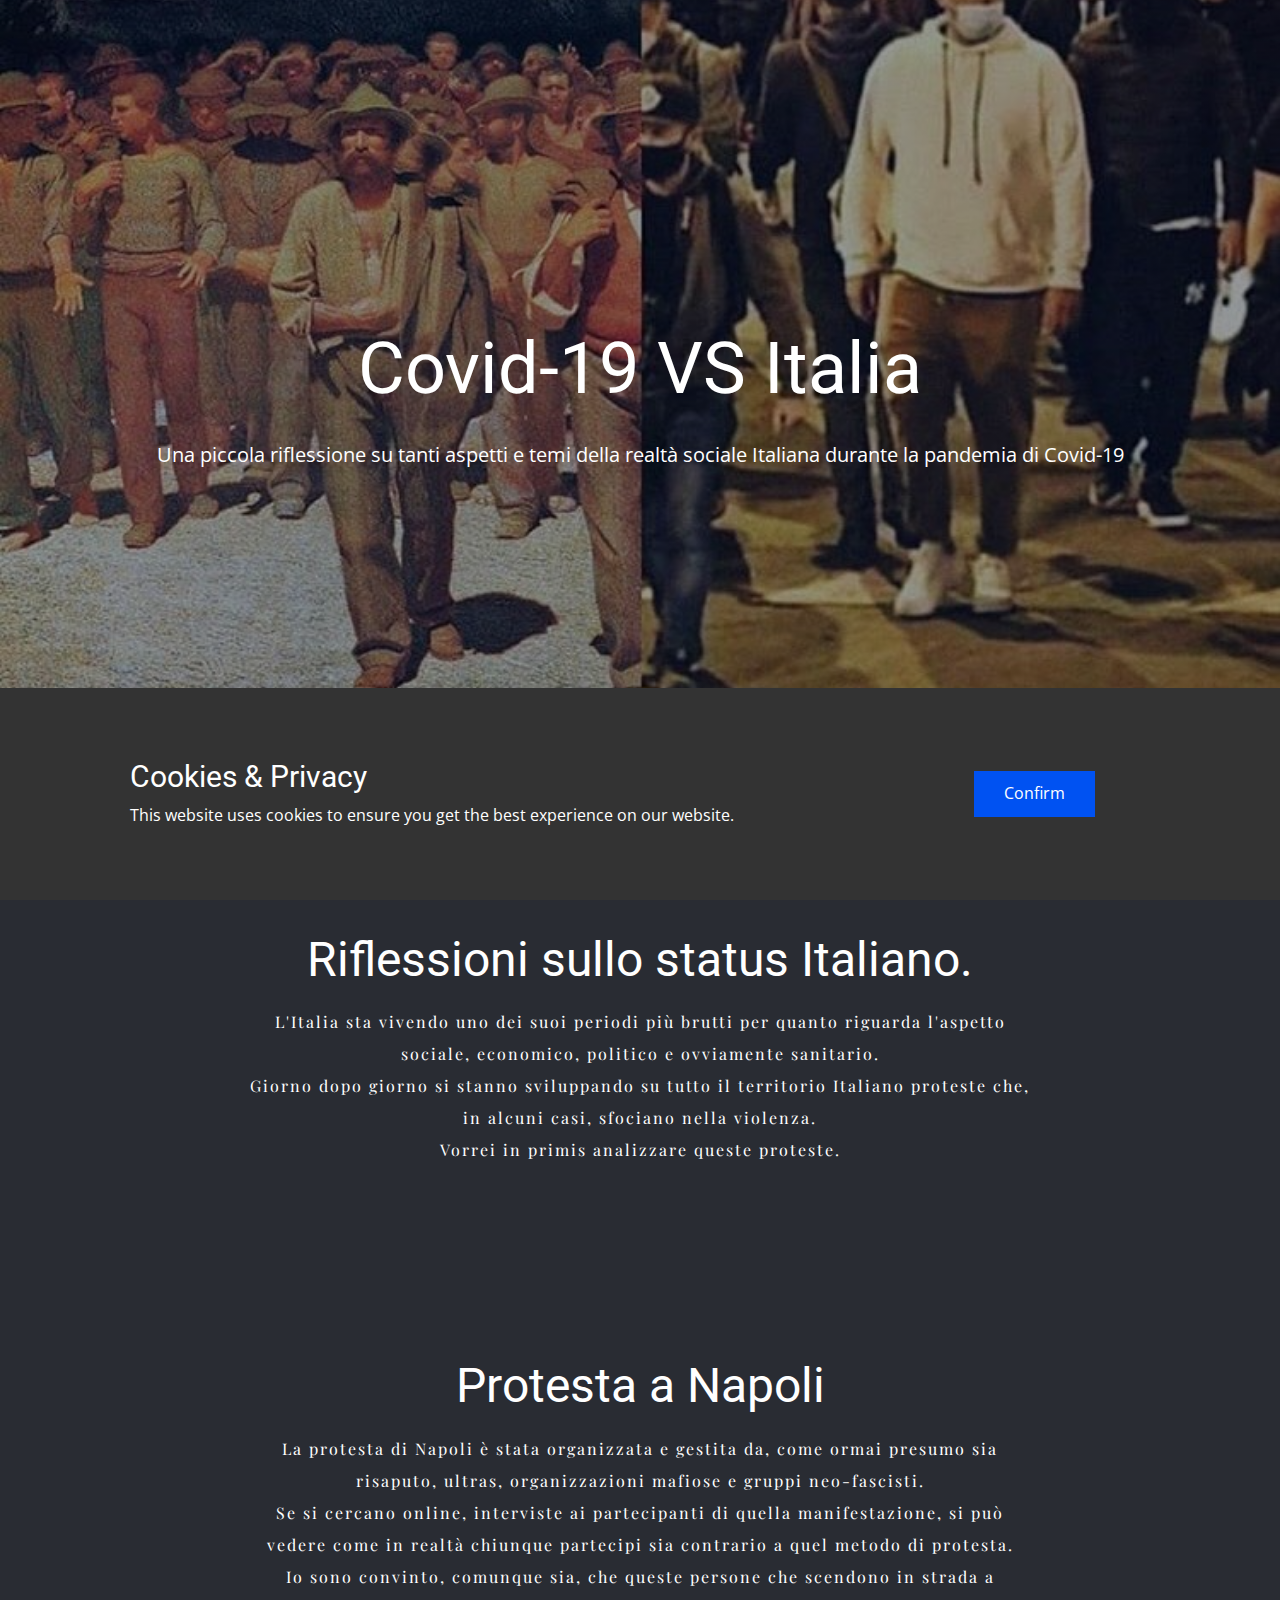
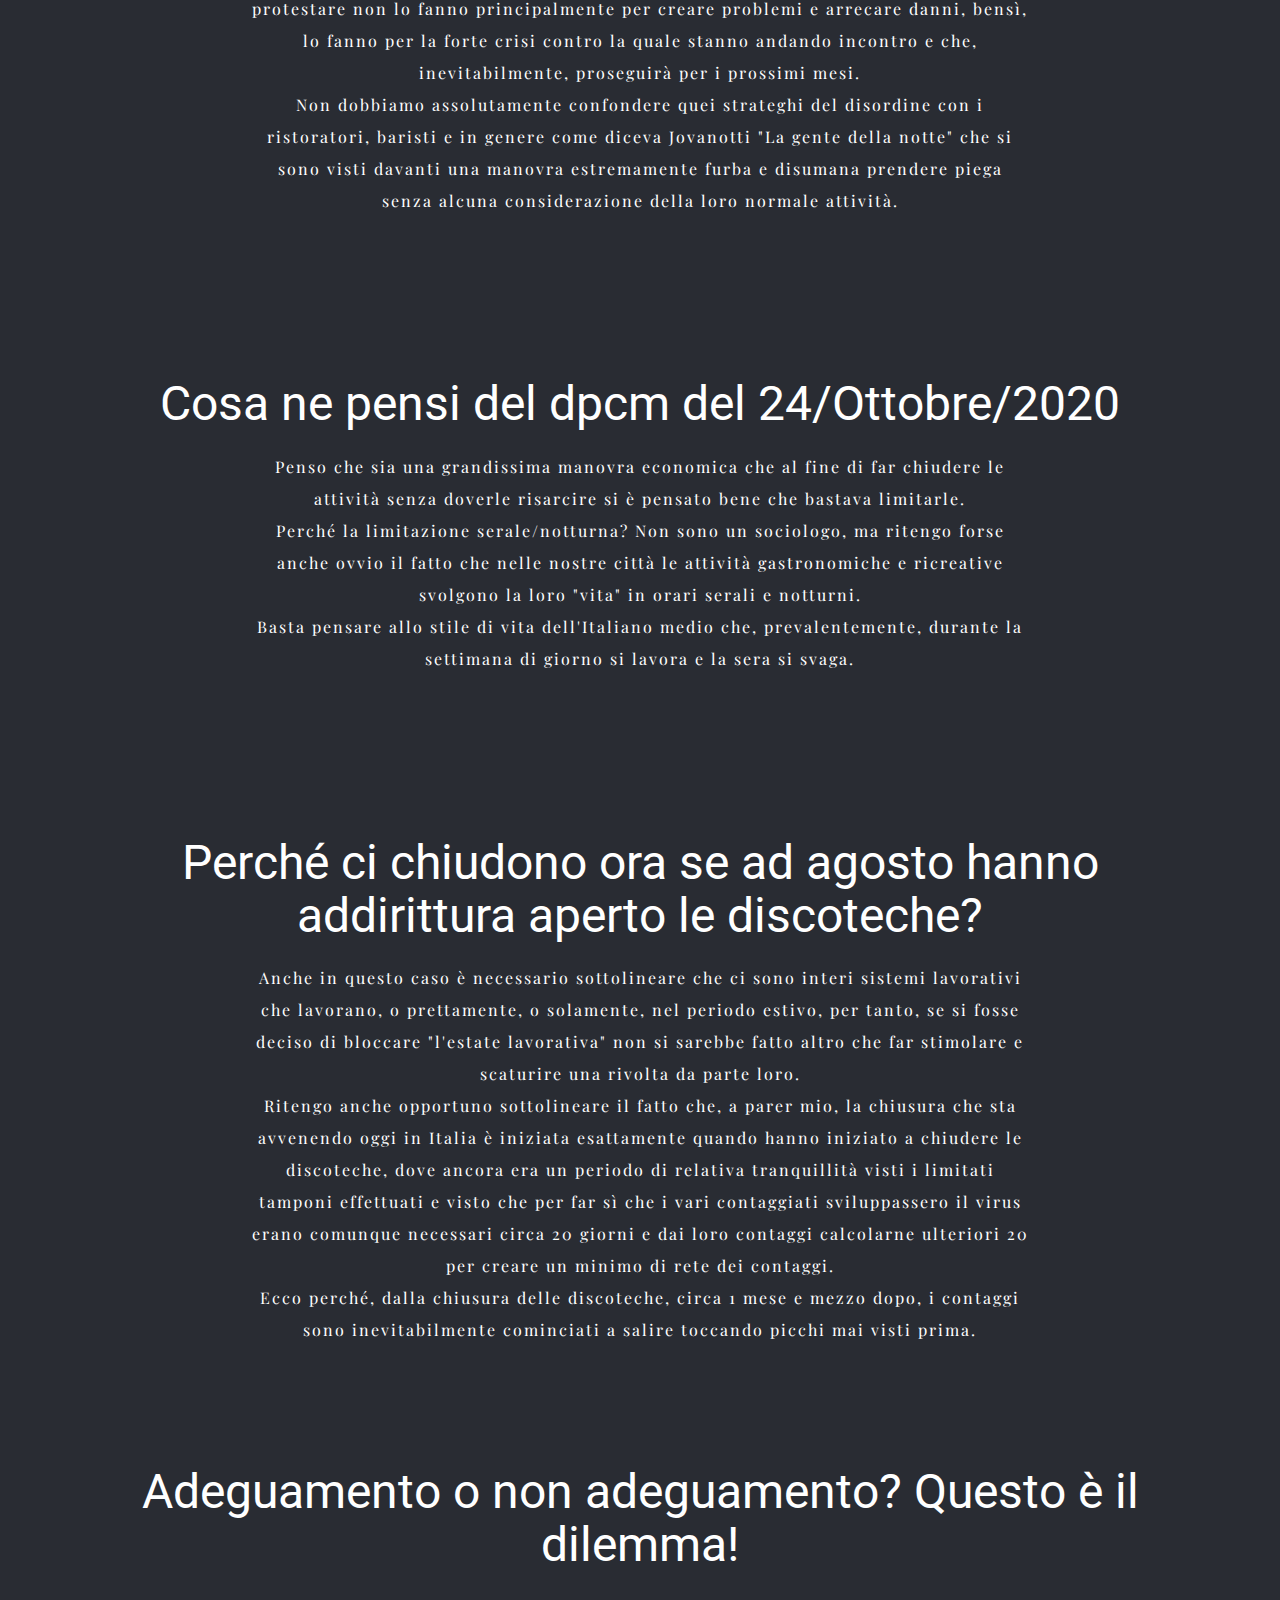
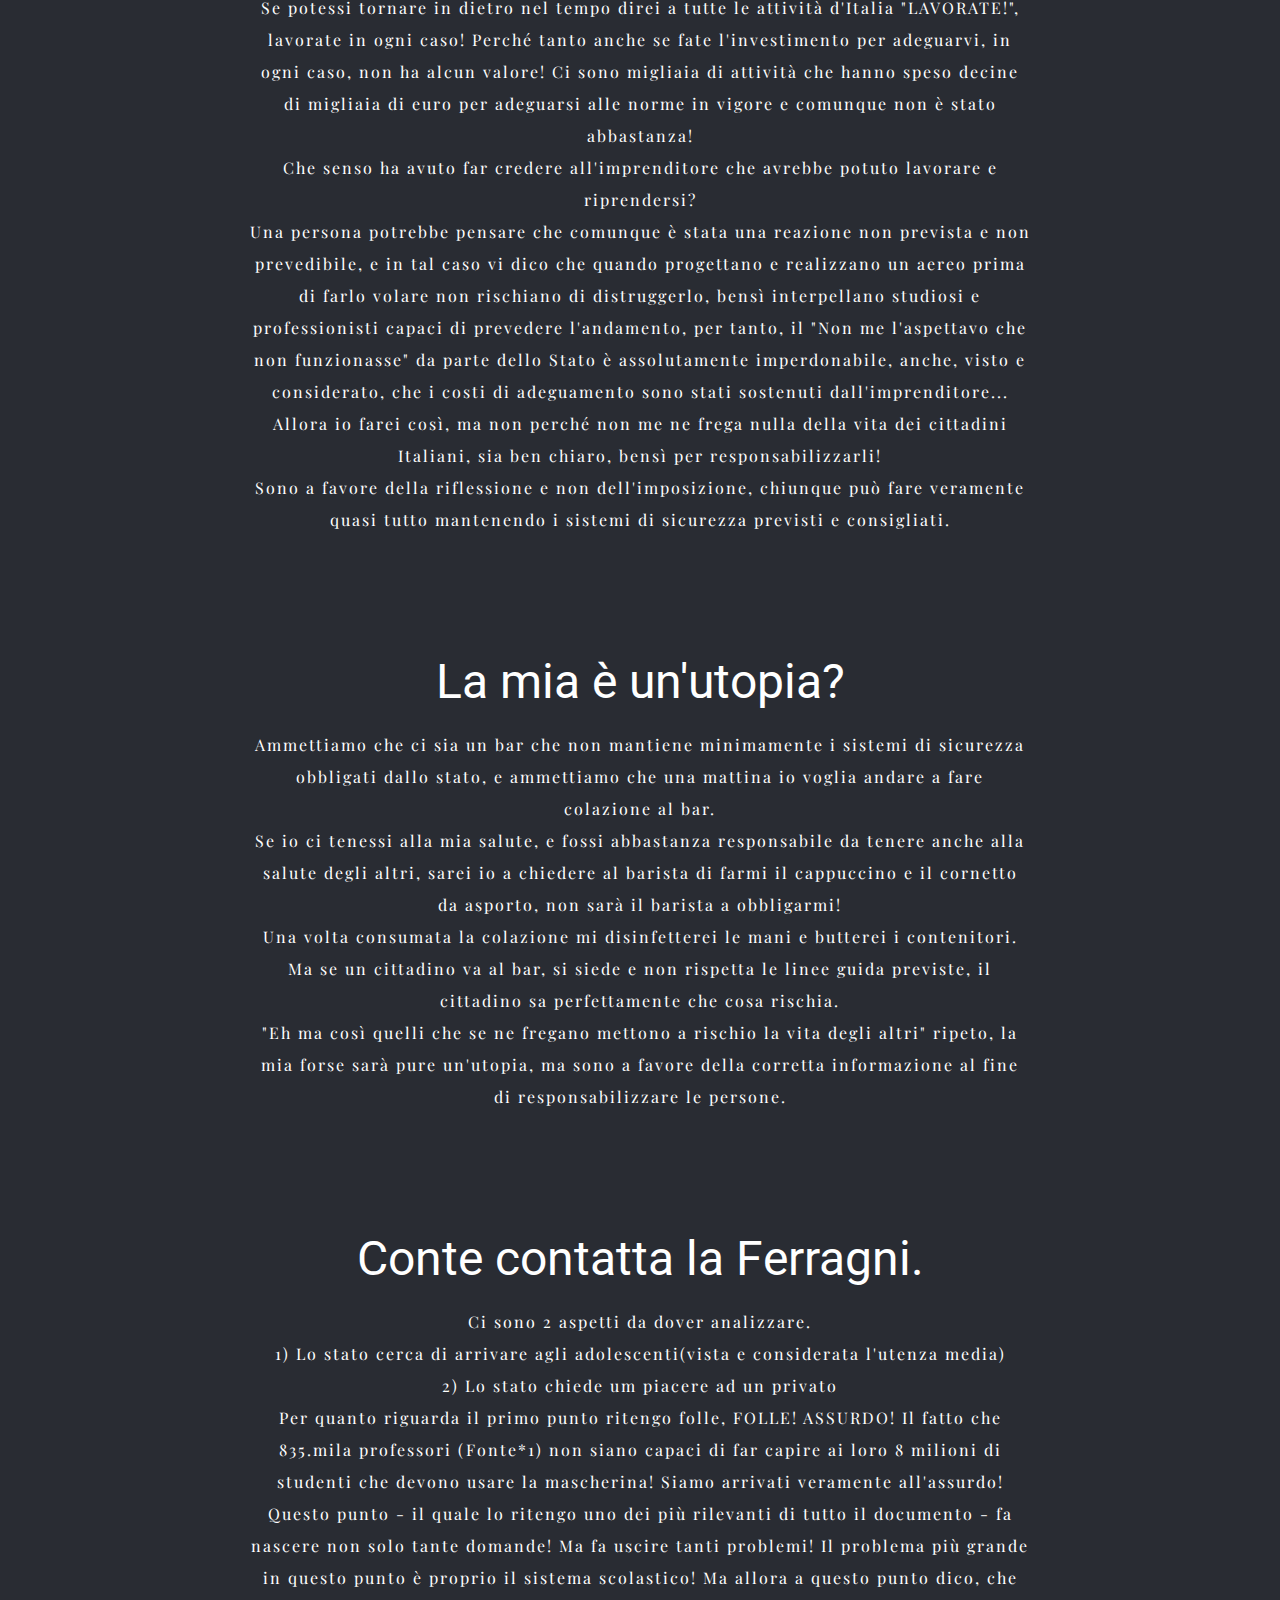
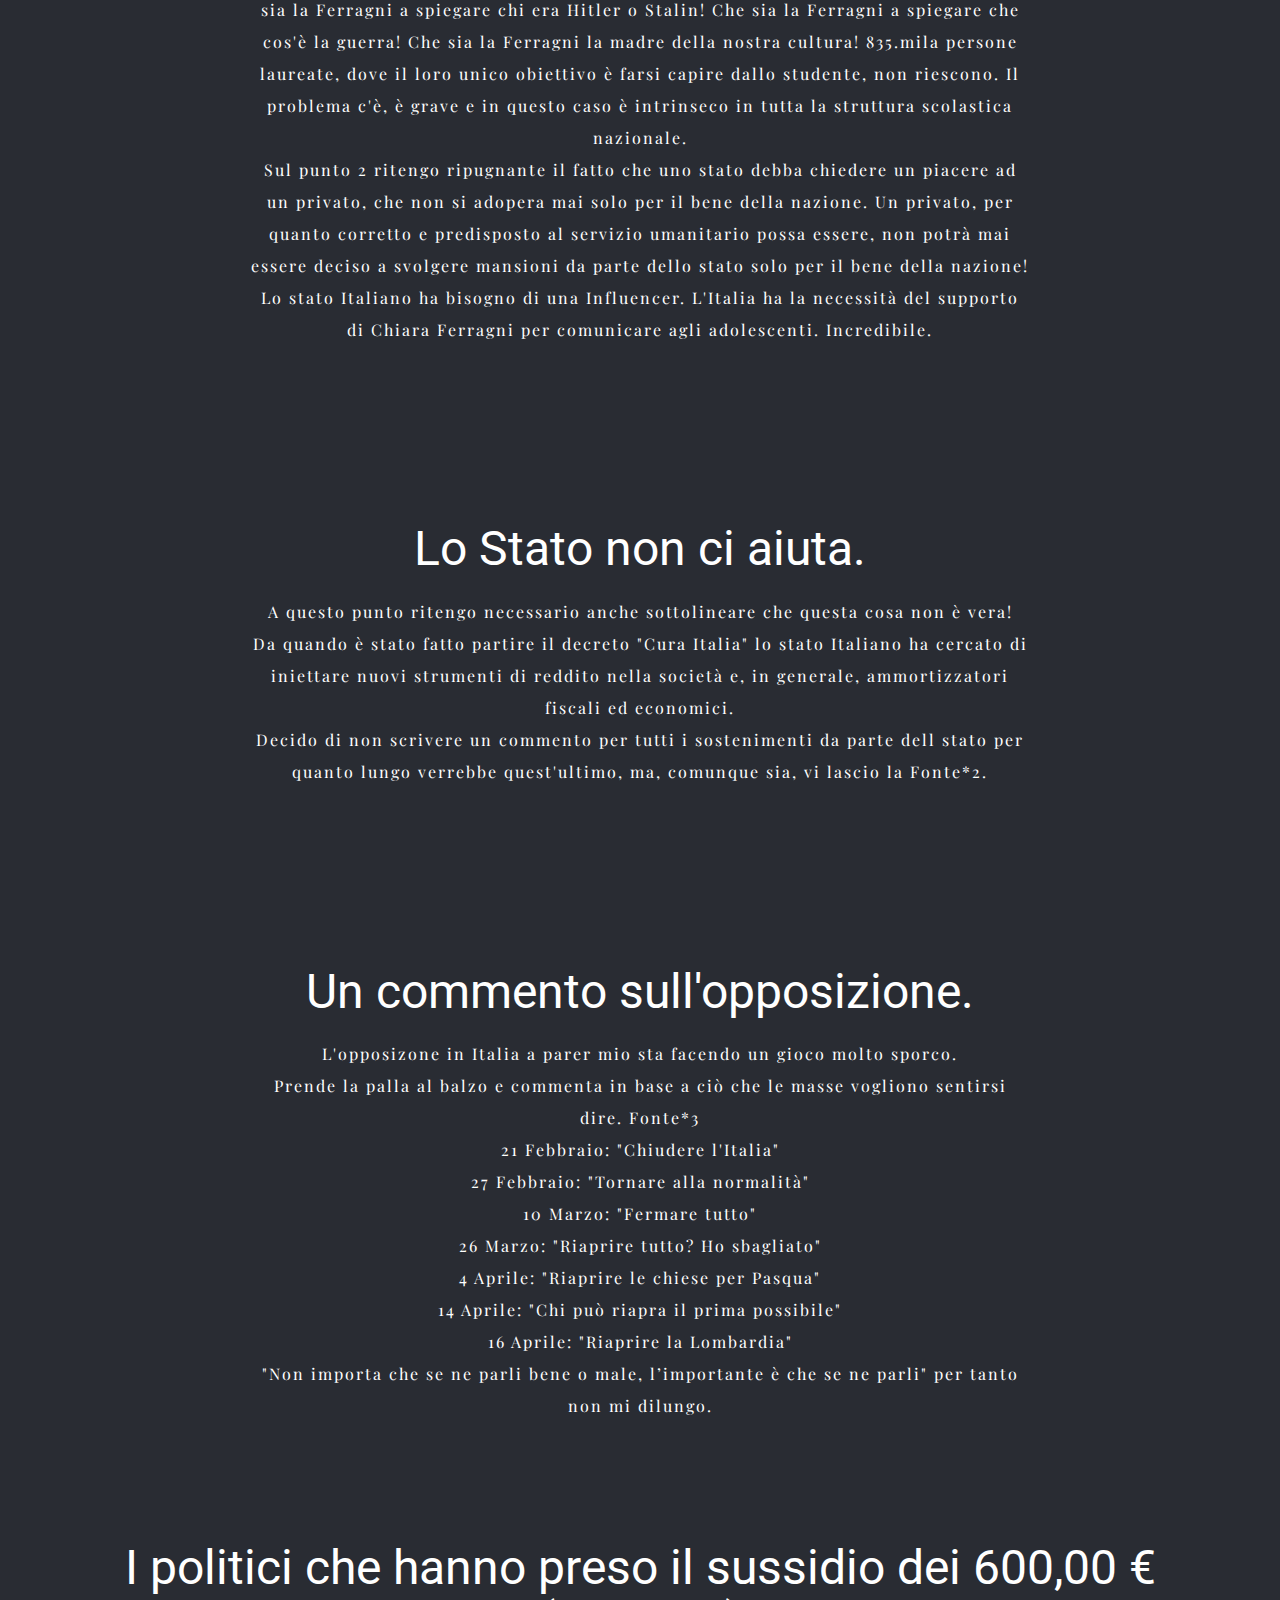
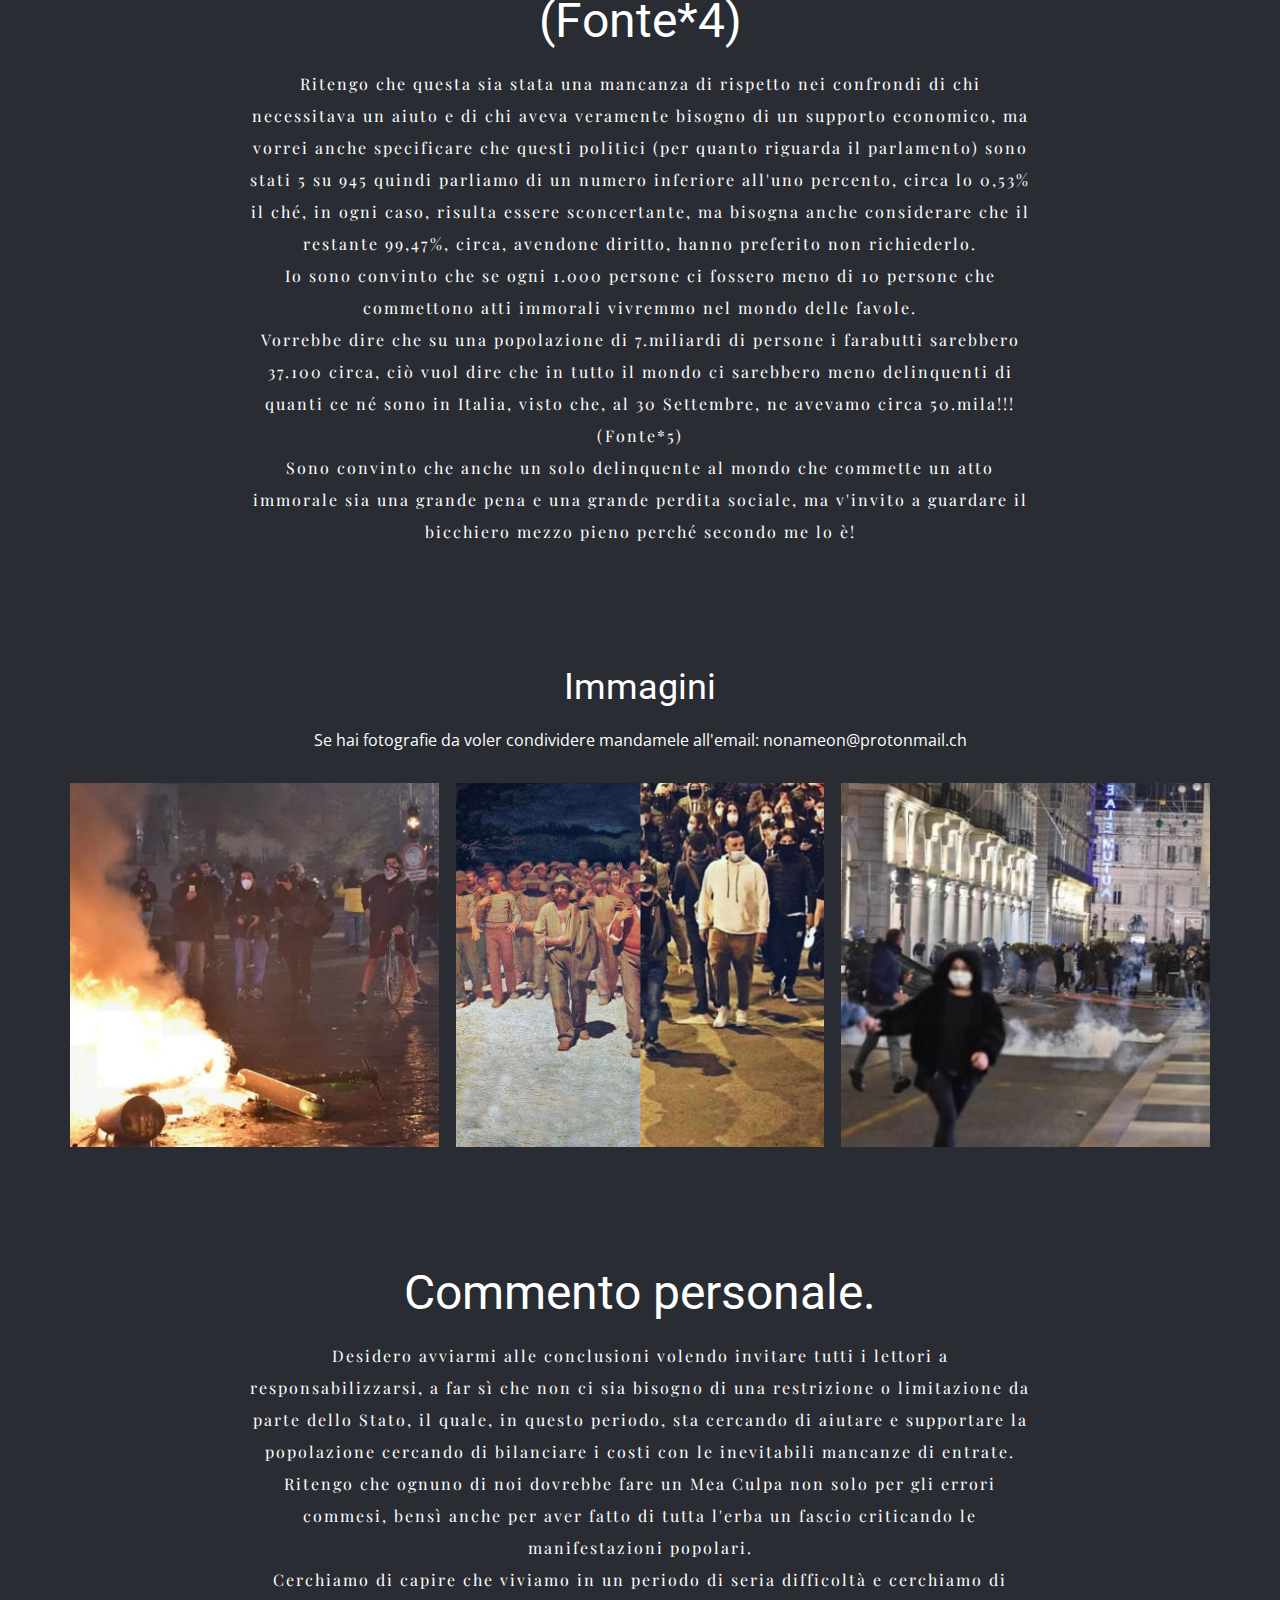
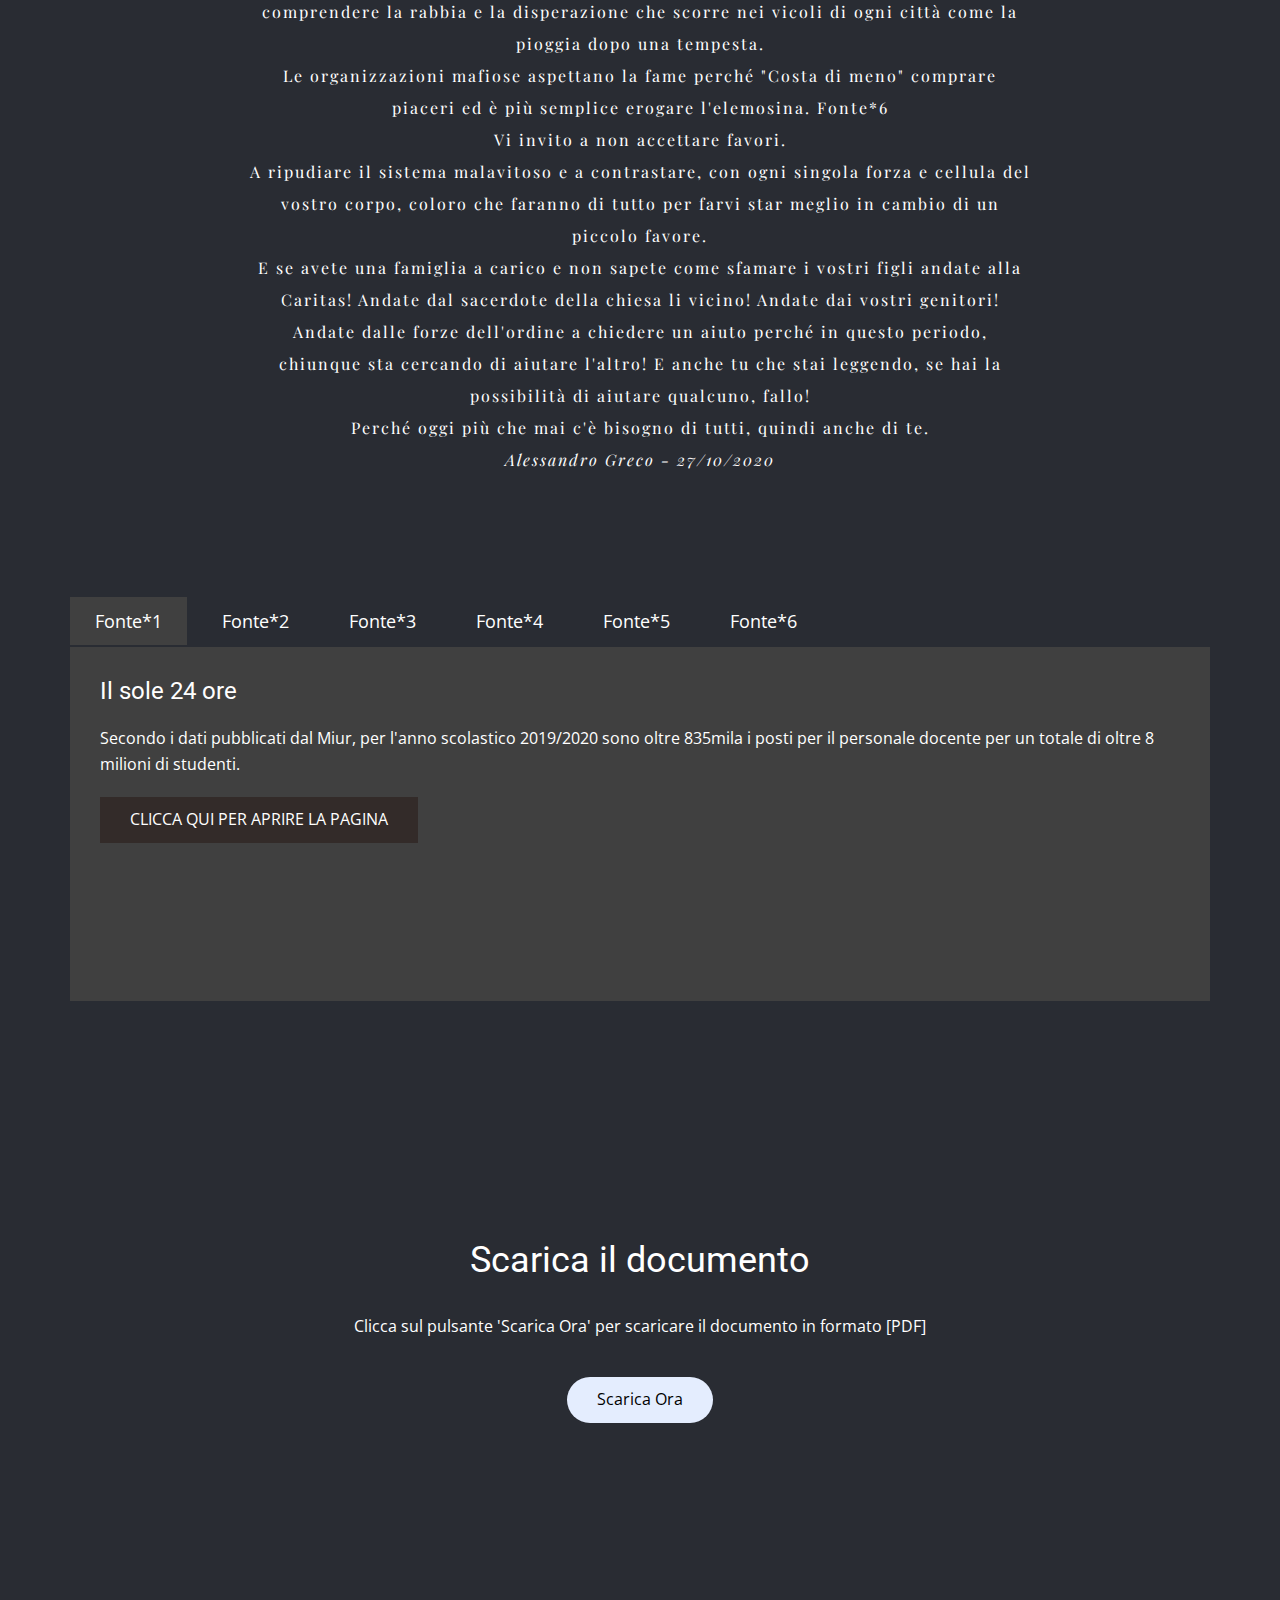
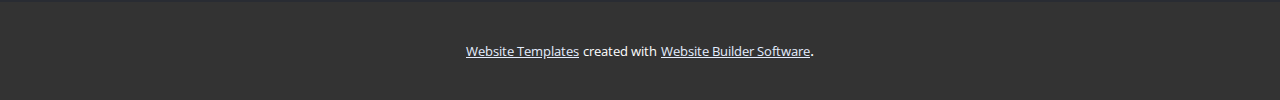
<file: Covid-19-vs-Italia.html>
<!DOCTYPE html>
<html style="font-size: 16px;">
  <head>
    <meta name="viewport" content="width=device-width, initial-scale=1.0">
    <meta charset="utf-8">
    <meta name="keywords" content="covid-19, covid, coronavirus, de luca, 600€, società, stato, stato italiano, italia, covid italia, covid-19 italia, italia covid, italia covid 19, documento covid, documento covid 19, documento italiano, documento italiano covid, documento covid-19 ita">
    <meta name="description" content="L'Italia sta vivendo uno dei suoi periodi più brutti per quanto riguarda l'aspetto sociale, economico, politico e ovviamente sanitario.
Giorno dopo giorno si stanno sviluppando su tutto il territorio Italiano proteste che, in alcuni casi, sfociano nella violenza.">
    <meta name="page_type" content="np-template-header-footer-from-plugin">
    <title>Covid-19 vs Italia | Piccole riflessioni su temi importanti</title>
    <link rel="stylesheet" href="nicepage.css" media="screen">
<link rel="stylesheet" href="Covid-19-vs-Italia.css" media="screen">
    <script class="u-script" type="text/javascript" src="jquery-1.9.1.min.js" defer=""></script>
    <script class="u-script" type="text/javascript" src="nicepage.js" defer=""></script>
    <meta name="generator" content="Nicepage 2.28.7, nicepage.com">
    <link id="u-theme-google-font" rel="stylesheet" href="https://fonts.googleapis.com/css?family=Roboto:100,100i,300,300i,400,400i,500,500i,700,700i,900,900i|Open+Sans:300,300i,400,400i,600,600i,700,700i,800,800i">
    <link id="u-page-google-font" rel="stylesheet" href="https://fonts.googleapis.com/css?family=Playfair+Display:400,400i,700,700i,900,900i">
    
    
    
    
    
    
    
    
    
    
    
    
    
    
    
    
    <script type="application/ld+json">{
		"@context": "http://schema.org",
		"@type": "Organization",
		"name": "WebSite133819",
		"url": "index.html"
}</script>
    <meta property="og:title" content="Covid-19 vs Italia | Piccole riflessioni su temi importanti">
    <meta property="og:type" content="website">
    <meta property="og:description" content="L'Italia sta vivendo uno dei suoi periodi più brutti per quanto riguarda l'aspetto sociale, economico, politico e ovviamente sanitario.
Giorno dopo giorno si stanno sviluppando su tutto il territorio Italiano proteste che, in alcuni casi, sfociano nella violenza.">
    <meta name="theme-color" content="#0052f2">
    <link rel="canonical" href="index.html">
    <meta property="og:url" content="index.html">
  <script>window._u_GDPRConfirmCode = function () {<h1>Cookie Policy for https://nonameon-a.github.io/Riflessioni-sullo-status-Italiano/</h1>

<p>This is the Cookie Policy for https://nonameon-a.github.io/Riflessioni-sullo-status-Italiano/, accessible from https://nonameon-a.github.io/Riflessioni-sullo-status-Italiano/</p>

<p><strong>What Are Cookies</strong></p>

<p>As is common practice with almost all professional websites this site uses cookies, which are tiny files that are downloaded to your computer, to improve your experience. This page describes what information they gather, how we use it and why we sometimes need to store these cookies. We will also share how you can prevent these cookies from being stored however this may downgrade or 'break' certain elements of the sites functionality.</p>

<p>For more general information on cookies, please read <a href="https://www.cookieconsent.com/what-are-cookies/">"What Are Cookies"</a>. Information regarding cookies from this Cookies Policy are from <a href="https://www.generateprivacypolicy.com/">the Privacy Policy Generator</a>.</p>

<p><strong>How We Use Cookies</strong></p>

<p>We use cookies for a variety of reasons detailed below. Unfortunately in most cases there are no industry standard options for disabling cookies without completely disabling the functionality and features they add to this site. It is recommended that you leave on all cookies if you are not sure whether you need them or not in case they are used to provide a service that you use.</p>

<p><strong>Disabling Cookies</strong></p>

<p>You can prevent the setting of cookies by adjusting the settings on your browser (see your browser Help for how to do this). Be aware that disabling cookies will affect the functionality of this and many other websites that you visit. Disabling cookies will usually result in also disabling certain functionality and features of the this site. Therefore it is recommended that you do not disable cookies. This Cookies Policy was created with the help of the <a href="https://www.cookiepolicygenerator.com/cookie-policy-generator/">Cookies Policy Generator from CookiePolicyGenerator.com</a>.</p>
<p><strong>The Cookies We Set</strong></p>

<ul>






<li>
    <p>Forms related cookies</p>
    <p>When you submit data to through a form such as those found on contact pages or comment forms cookies may be set to remember your user details for future correspondence.</p>
</li>


</ul>

<p><strong>Third Party Cookies</strong></p>

<p>In some special cases we also use cookies provided by trusted third parties. The following section details which third party cookies you might encounter through this site.</p>

<ul>


<li>
    <p>Third party analytics are used to track and measure usage of this site so that we can continue to produce engaging content. These cookies may track things such as how long you spend on the site or pages you visit which helps us to understand how we can improve the site for you.</p>
</li>








</ul>

<p><strong>More Information</strong></p>

<p>Hopefully that has clarified things for you and as was previously mentioned if there is something that you aren't sure whether you need or not it's usually safer to leave cookies enabled in case it does interact with one of the features you use on our site.</p>

<p>However if you are still looking for more information then you can contact us through one of our preferred contact methods:</p>

<ul>
<li>Email: nonameon@protonmail.ch</li>

</ul>
}</script></head>
  <body class="u-body">
    <section class="u-align-center u-clearfix u-image u-shading u-section-1" src="" id="sec-de4f">
      <div class="u-clearfix u-sheet u-valign-middle u-sheet-1">
        <h1 class="u-text u-text-default u-title u-text-1">Covid-19 VS Italia</h1>
        <p class="u-large-text u-text u-text-default u-text-variant u-text-2">Una piccola riflessione su tanti aspetti e temi della realtà sociale Italiana durante la pandemia di Covid-19<br>
        </p>
      </div>
    </section>
    <section class="u-align-center u-clearfix u-palette-1-dark-3 u-section-2" id="carousel_9035">
      <div class="u-clearfix u-sheet u-valign-middle u-sheet-1">
        <h1 class="u-text u-text-default u-text-1">Riflessioni sullo status Italiano.</h1>
        <p class="u-custom-font u-font-playfair-display u-text u-text-2">L'Italia sta vivendo uno dei suoi periodi più brutti per quanto riguarda l'aspetto sociale, economico, politico e ovviamente sanitario. <br>Giorno dopo giorno si stanno sviluppando su tutto il territorio Italiano proteste che, in alcuni casi, sfociano nella violenza. <br>Vorrei in primis analizzare queste proteste.
        </p>
      </div>
    </section>
    <section class="u-align-center u-clearfix u-palette-1-dark-3 u-section-3" id="carousel_cbd3">
      <div class="u-clearfix u-sheet u-valign-middle u-sheet-1">
        <h1 class="u-text u-text-default u-text-1">Protesta a Napoli</h1>
        <p class="u-custom-font u-font-playfair-display u-text u-text-2">La protesta di Napoli è stata organizzata e gestita da, come ormai presumo sia risaputo, ultras, organizzazioni mafiose e gruppi neo-fascisti. <br>Se si cercano online, interviste ai partecipanti di quella manifestazione, si può vedere come in realtà chiunque partecipi sia contrario a quel metodo di protesta. <br>Io sono convinto, comunque sia, che queste persone che scendono in strada a protestare non lo fanno principalmente per creare problemi e arrecare danni, bensì, lo fanno per la forte crisi contro la quale stanno andando incontro e che, inevitabilmente, proseguirà per i prossimi mesi. <br>Non dobbiamo assolutamente confondere quei strateghi del disordine con i ristoratori, baristi e in genere come diceva Jovanotti "La gente della notte" che si sono visti davanti una manovra estremamente furba e disumana prendere piega senza alcuna considerazione della loro normale attività.
        </p>
      </div>
    </section>
    <section class="u-align-center u-clearfix u-palette-1-dark-3 u-section-4" id="carousel_7990">
      <div class="u-clearfix u-sheet u-valign-middle u-sheet-1">
        <h1 class="u-text u-text-default u-text-1">Cosa ne pensi del dpcm del 24/Ottobre/2020</h1>
        <p class="u-custom-font u-font-playfair-display u-text u-text-2">Penso che sia una grandissima manovra economica che al fine di far chiudere le attività senza doverle risarcire si è pensato bene che bastava limitarle. <br>Perché la limitazione serale/notturna? Non sono un sociologo, ma ritengo forse anche ovvio il fatto che nelle nostre città le attività gastronomiche e ricreative svolgono la loro "vita" in orari serali e notturni. <br>Basta pensare allo stile di vita dell'Italiano medio che, prevalentemente, durante la settimana di giorno si lavora e la sera si svaga.
        </p>
      </div>
    </section>
    <section class="u-align-center u-clearfix u-palette-1-dark-3 u-section-5" id="carousel_537c">
      <div class="u-clearfix u-sheet u-valign-middle u-sheet-1">
        <h1 class="u-text u-text-default u-text-1">Perché ci chiudono ora se ad agosto hanno addirittura aperto le discoteche?</h1>
        <p class="u-custom-font u-font-playfair-display u-text u-text-2">Anche in questo caso è necessario sottolineare che ci sono interi sistemi lavorativi che lavorano, o prettamente, o solamente, nel periodo estivo, per tanto, se si fosse deciso di bloccare "l'estate lavorativa" non si sarebbe fatto altro che far stimolare e scaturire una rivolta da parte loro. <br>Ritengo anche opportuno sottolineare il fatto che, a parer mio, la chiusura che sta avvenendo oggi in Italia è iniziata esattamente quando hanno iniziato a chiudere le discoteche, dove ancora era un periodo di relativa tranquillità visti i limitati tamponi effettuati e visto che per far sì che i vari contaggiati sviluppassero il virus erano comunque necessari circa 20 giorni e dai loro contaggi calcolarne ulteriori 20 per creare un minimo di rete dei contaggi. <br>Ecco perché, dalla chiusura delle discoteche, circa 1 mese e mezzo dopo, i contaggi sono inevitabilmente cominciati a salire toccando picchi mai visti prima.
        </p>
      </div>
    </section>
    <section class="u-align-center u-clearfix u-palette-1-dark-3 u-section-6" id="carousel_a5c9">
      <div class="u-clearfix u-sheet u-valign-middle u-sheet-1">
        <h1 class="u-text u-text-default u-text-1">Adeguamento o non adeguamento? Questo è il dilemma!</h1>
        <p class="u-custom-font u-font-playfair-display u-text u-text-2">Se potessi tornare in dietro nel tempo direi a tutte le attività d'Italia "LAVORATE!", lavorate in ogni caso! Perché tanto anche se fate l'investimento per adeguarvi, in ogni caso, non ha alcun valore! Ci sono migliaia di attività che hanno speso decine di migliaia di euro per adeguarsi alle norme in vigore e comunque non è stato abbastanza! <br>Che senso ha avuto far credere all'imprenditore che avrebbe potuto lavorare e riprendersi? <br>Una persona potrebbe pensare che comunque è stata una reazione non prevista e non prevedibile, e in tal caso vi dico che quando progettano e realizzano un aereo prima di farlo volare non rischiano di distruggerlo, bensì interpellano studiosi e professionisti capaci di prevedere l'andamento, per tanto, il "Non me l'aspettavo che non funzionasse" da parte dello Stato è assolutamente imperdonabile, anche, visto e considerato, che i costi di adeguamento sono stati sostenuti dall'imprenditore... <br>Allora io farei così, ma non perché non me ne frega nulla della vita dei cittadini Italiani, sia ben chiaro, bensì per responsabilizzarli! <br>Sono a favore della riflessione e non dell'imposizione, chiunque può fare veramente quasi tutto mantenendo i sistemi di sicurezza previsti e consigliati.
        </p>
      </div>
    </section>
    <section class="u-align-center u-clearfix u-palette-1-dark-3 u-section-7" id="carousel_55fd">
      <div class="u-clearfix u-sheet u-valign-middle u-sheet-1">
        <h1 class="u-text u-text-default u-text-1">La mia è un'utopia?</h1>
        <p class="u-custom-font u-font-playfair-display u-text u-text-2">Ammettiamo che ci sia un bar che non mantiene minimamente i sistemi di sicurezza obbligati dallo stato, e ammettiamo che una mattina io voglia andare a fare colazione al bar. <br>Se io ci tenessi alla mia salute, e fossi abbastanza responsabile da tenere anche alla salute degli altri, sarei io a chiedere al barista di farmi il cappuccino e il cornetto da asporto, non sarà il barista a obbligarmi! <br>Una volta consumata la colazione mi disinfetterei le mani e butterei i contenitori. <br>Ma se un cittadino va al bar, si siede e non rispetta le linee guida previste, il cittadino sa perfettamente che cosa rischia. <br>"Eh ma così quelli che se ne fregano mettono a rischio la vita degli altri" ripeto, la mia forse sarà pure un'utopia, ma sono a favore della corretta informazione al fine di responsabilizzare le persone.
        </p>
      </div>
    </section>
    <section class="u-align-center u-clearfix u-palette-1-dark-3 u-section-8" id="carousel_d070">
      <div class="u-clearfix u-sheet u-valign-middle u-sheet-1">
        <h1 class="u-text u-text-default u-text-1">Conte contatta la Ferragni.</h1>
        <p class="u-custom-font u-font-playfair-display u-text u-text-2">Ci sono 2 aspetti da dover analizzare. <br>1) Lo stato cerca di arrivare agli adolescenti(vista e considerata l'utenza media) <br>2) Lo stato chiede um piacere ad un privato <br>Per quanto riguarda il primo punto ritengo folle, FOLLE! ASSURDO! Il fatto che 835.mila professori (Fonte*1) non siano capaci di far capire ai loro 8 milioni di studenti che devono usare la mascherina! Siamo arrivati veramente all'assurdo! Questo punto - il quale lo ritengo uno dei più rilevanti di tutto il documento - fa nascere non solo tante domande! Ma fa uscire tanti problemi! Il problema più grande in questo punto è proprio il sistema scolastico! Ma allora a questo punto dico, che sia la Ferragni a spiegare chi era Hitler o Stalin! Che sia la Ferragni a spiegare che cos'è la guerra! Che sia la Ferragni la madre della nostra cultura! 835.mila persone laureate, dove il loro unico obiettivo è farsi capire dallo studente, non riescono. Il problema c'è, è grave e in questo caso è intrinseco in tutta la struttura scolastica nazionale. <br>Sul punto 2 ritengo ripugnante il fatto che uno stato debba chiedere un piacere ad un privato, che non si adopera mai solo per il bene della nazione. Un privato, per quanto corretto e predisposto al servizio umanitario possa essere, non potrà mai essere deciso a svolgere mansioni da parte dello stato solo per il bene della nazione! Lo stato Italiano ha bisogno di una Influencer. L'Italia ha la necessità del supporto di Chiara Ferragni per comunicare agli adolescenti. Incredibile.
        </p>
      </div>
    </section>
    <section class="u-align-center u-clearfix u-palette-1-dark-3 u-section-9" id="carousel_55f5">
      <div class="u-clearfix u-sheet u-valign-middle u-sheet-1">
        <h1 class="u-text u-text-default u-text-1">Lo Stato non ci aiuta.</h1>
        <p class="u-custom-font u-font-playfair-display u-text u-text-2">A questo punto ritengo necessario anche sottolineare che questa cosa non è vera! <br>Da quando è stato fatto partire il decreto "Cura Italia" lo stato Italiano ha cercato di iniettare nuovi strumenti di reddito nella società e, in generale, ammortizzatori fiscali ed economici. <br>Decido di non scrivere un commento per tutti i sostenimenti da parte dell stato per quanto lungo verrebbe quest'ultimo, ma, comunque sia, vi lascio la Fonte*2.
        </p>
      </div>
    </section>
    <section class="u-align-center u-clearfix u-palette-1-dark-3 u-section-10" id="carousel_1a1d">
      <div class="u-clearfix u-sheet u-valign-middle u-sheet-1">
        <h1 class="u-text u-text-default u-text-1">Un commento sull'opposizione.</h1>
        <p class="u-custom-font u-font-playfair-display u-text u-text-2">L'opposizone in Italia a parer mio sta facendo un gioco molto sporco. <br>Prende la palla al balzo e commenta in base a ciò che le masse vogliono sentirsi dire. Fonte*3 <br>21 Febbraio: "Chiudere l'Italia" <br>27 Febbraio: "Tornare alla normalità" <br>10 Marzo: "Fermare tutto" <br>26 Marzo: "Riaprire tutto? Ho sbagliato" <br>4 Aprile: "Riaprire le chiese per Pasqua" <br>14 Aprile: "Chi può riapra il prima possibile" <br>16 Aprile: "Riaprire la Lombardia" <br>"Non importa che se ne parli bene o male, l’importante è che se ne parli" per tanto non mi dilungo.
        </p>
      </div>
    </section>
    <section class="u-align-center u-clearfix u-palette-1-dark-3 u-section-11" id="carousel_e9e5">
      <div class="u-clearfix u-sheet u-valign-middle u-sheet-1">
        <h1 class="u-text u-text-default u-text-1">I politici che hanno preso il sussidio dei 600,00 € (Fonte*4)</h1>
        <p class="u-custom-font u-font-playfair-display u-text u-text-2">Ritengo che questa sia stata una mancanza di rispetto nei confrondi di chi necessitava un aiuto e di chi aveva veramente bisogno di un supporto economico, ma vorrei anche specificare che questi politici (per quanto riguarda il parlamento) sono stati 5 su 945 quindi parliamo di un numero inferiore all'uno percento, circa lo 0,53% il ché, in ogni caso, risulta essere sconcertante, ma bisogna anche considerare che il restante 99,47%, circa, avendone diritto, hanno preferito non richiederlo. <br>Io sono convinto che se ogni 1.000 persone ci fossero meno di 10 persone che commettono atti immorali vivremmo nel mondo delle favole. <br>Vorrebbe dire che su una popolazione di 7.miliardi di persone i farabutti sarebbero 37.100 circa, ciò vuol dire che in tutto il mondo ci sarebbero meno delinquenti di quanti ce né sono in Italia, visto che, al 30 Settembre, ne avevamo circa 50.mila!!! (Fonte*5) <br>Sono convinto che anche un solo delinquente al mondo che commette un atto immorale sia una grande pena e una grande perdita sociale, ma v'invito a guardare il bicchiero mezzo pieno perché secondo me lo è!
        </p>
      </div>
    </section>
    <section class="u-align-center u-clearfix u-palette-1-dark-3 u-section-12" src="" id="sec-db5c">
      <div class="u-clearfix u-sheet u-sheet-1">
        <h2 class="u-text u-text-1">Immagini</h2>
        <p class="u-text u-text-2">Se hai fotografie da voler condividere mandamele all'email: nonameon@protonmail.ch</p>
        <div class="u-expanded-width u-gallery u-layout-grid u-lightbox u-show-text-on-hover u-gallery-1">
          <div class="u-gallery-inner u-gallery-inner-1">
            <div class="u-effect-fade u-gallery-item">
              <div class="u-back-slide">
                <img class="u-back-image u-expanded" src="images/ilfattoquotidiano.jpg">
              </div>
              <div class="u-over-slide u-shading u-over-slide-1">
                <h3 class="u-gallery-heading"></h3>
                <p class="u-gallery-text"></p>
              </div>
            </div>
            <div class="u-effect-fade u-gallery-item">
              <div class="u-back-slide" data-image-width="750" data-image-height="744">
                <img class="u-back-image u-expanded" src="images/covid-protesta-napoli.jpg">
              </div>
              <div class="u-over-slide u-shading u-over-slide-2">
                <h3 class="u-gallery-heading"></h3>
                <p class="u-gallery-text"></p>
              </div>
            </div>
            <div class="u-effect-fade u-gallery-item">
              <div class="u-back-slide">
                <img class="u-back-image u-expanded" src="images/gds.jpg">
              </div>
              <div class="u-over-slide u-shading u-over-slide-3">
                <h3 class="u-gallery-heading"></h3>
                <p class="u-gallery-text"></p>
              </div>
            </div>
          </div>
        </div>
      </div>
    </section>
    <section class="u-align-center u-clearfix u-palette-1-dark-3 u-section-13" id="carousel_4555">
      <div class="u-clearfix u-sheet u-valign-middle u-sheet-1">
        <h1 class="u-text u-text-default u-text-1">Commento personale.</h1>
        <p class="u-align-center u-custom-font u-font-playfair-display u-text u-text-2">Desidero avviarmi alle conclusioni volendo invitare tutti i lettori a responsabilizzarsi, a far sì che non ci sia bisogno di una restrizione o limitazione da parte dello Stato, il quale, in questo periodo, sta cercando di aiutare e supportare la popolazione cercando di bilanciare i costi con le inevitabili mancanze di entrate. <br>Ritengo che ognuno di noi dovrebbe fare un Mea Culpa non solo per gli errori commesi, bensì anche per aver fatto di tutta l'erba un fascio criticando le manifestazioni popolari. <br>Cerchiamo di capire che viviamo in un periodo di seria difficoltà e cerchiamo di comprendere la rabbia e la disperazione che scorre nei vicoli di ogni città come la pioggia dopo una tempesta. <br>Le organizzazioni mafiose aspettano la fame perché "Costa di meno" comprare piaceri ed è più semplice erogare l'elemosina. Fonte*6 <br>Vi invito a non accettare favori. <br>A ripudiare il sistema malavitoso e a contrastare, con ogni singola forza e cellula del vostro corpo, coloro che faranno di tutto per farvi star meglio in cambio di un piccolo favore. <br>E se avete una famiglia a carico e non sapete come sfamare i vostri figli andate alla Caritas! Andate dal sacerdote della chiesa li vicino! Andate dai vostri genitori! Andate dalle forze dell'ordine a chiedere un aiuto perché in questo periodo, chiunque sta cercando di aiutare l'altro! E anche tu che stai leggendo, se hai la possibilità di aiutare qualcuno, fallo! <br>Perché oggi più che mai c'è bisogno di tutti, quindi anche di te.<br><i>Alessandro Greco - 27/10/2020</i>
        </p>
      </div>
    </section>
    <section class="u-align-center u-clearfix u-palette-1-dark-3 u-section-14" id="carousel_548c">
      <div class="u-clearfix u-sheet u-valign-middle u-sheet-1">
        <div class="u-expanded-width u-tabs u-tabs-1">
          <ul class="u-border-2 u-border-palette-1-base u-spacing-10 u-tab-list u-unstyled" role="tablist">
            <li class="u-tab-item" role="presentation">
              <a class="active u-active-grey-75 u-button-style u-tab-link u-text-active-white u-tab-link-1" id="link-tab-0da5" href="#tab-0da5" role="tab" aria-controls="tab-0da5" aria-selected="true">Fonte*1</a>
            </li>
            <li class="u-tab-item" role="presentation">
              <a class="u-active-grey-75 u-button-style u-tab-link u-text-active-white u-tab-link-2" id="link-tab-14b7" href="#tab-14b7" role="tab" aria-controls="tab-14b7" aria-selected="false">Fonte*2</a>
            </li>
            <li class="u-tab-item" role="presentation">
              <a class="u-active-grey-75 u-button-style u-tab-link u-text-active-white u-tab-link-3" id="link-tab-2917" href="#tab-2917" role="tab" aria-controls="tab-2917" aria-selected="false">Fonte*3</a>
            </li>
            <li class="u-tab-item" role="presentation">
              <a class="u-active-grey-75 u-button-style u-tab-link u-text-active-white u-tab-link-4" id="tab-eb12" href="#link-tab-eb12" role="tab" aria-controls="link-tab-eb12" aria-selected="false">Fonte*4</a>
            </li>
            <li class="u-tab-item" role="presentation">
              <a class="u-active-grey-75 u-button-style u-tab-link u-text-active-white u-tab-link-5" id="tab-e6bd" href="#link-tab-e6bd" role="tab" aria-controls="link-tab-e6bd" aria-selected="false">Fonte*5</a>
            </li>
            <li class="u-tab-item" role="presentation">
              <a class="u-active-grey-75 u-button-style u-tab-link u-text-active-white u-tab-link-6" id="tab-d6cb" href="#link-tab-d6cb" role="tab" aria-controls="link-tab-d6cb" aria-selected="false">Fonte*6</a>
            </li>
          </ul>
          <div class="u-tab-content">
            <div class="u-container-style u-grey-75 u-tab-active u-tab-pane" id="tab-0da5" role="tabpanel" aria-labelledby="link-tab-0da5">
              <div class="u-container-layout u-container-layout-1">
                <h4 class="u-text u-text-default u-text-1">Il sole 24 ore</h4>
                <p class="u-text u-text-default u-text-2">Secondo i dati pubblicati dal Miur, per l'anno scolastico 2019/2020 sono oltre 835mila i posti per il personale docente per un totale di oltre 8 milioni di studenti.</p>
                <a href="http://scuola24.ilsole24ore.com/art/scuola/2019-10-07/il-miur-insegnanti-in-italia-oltre-800mila-posti-cattedra-170353.php?uuid=ACJ9Wnp#:~:text=Secondo%20i%20dati%20pubblicati%20dal,oltre%208%20milioni%20di%20studenti." class="u-btn u-button-style u-palette-2-dark-3 u-btn-1" target="_blank">CLICCA QUI PER APRIRE LA PAGINA</a>
              </div>
            </div>
            <div class="u-align-left u-container-style u-grey-75 u-tab-pane" id="tab-14b7" role="tabpanel" aria-labelledby="link-tab-14b7">
              <div class="u-container-layout u-container-layout-2">
                <h4 class="u-text u-text-default u-text-3">Il Mef</h4>
                <p class="u-text u-text-default u-text-4">Per fronteggiare l’emergenza Covid-19, il Governo ha introdotto, a partire dal Decreto “Cura Italia”, una serie di misure a favore delle famiglie italiane, successivamente rafforzate e prolungate con il Decreto Rilancio e il Decreto Agosto.</p>
                <a href="https://www.mef.gov.it/covid-19/Le-misure-del-Governo-a-sostegno-delle-famiglie-italiane/" class="u-btn u-button-style u-palette-2-dark-3 u-btn-2" target="_blank">CLICCA QUI PER APRIRE LA PAGINA</a>
              </div>
            </div>
            <div class="u-container-style u-grey-75 u-tab-pane" id="tab-2917" role="tabpanel" aria-labelledby="link-tab-2917">
              <div class="u-container-layout u-container-layout-3">
                <h4 class="u-text u-text-default u-text-5">La Repubblica</h4>
                <p class="u-text u-text-default u-text-6">"Chiudere tutto, anzi no". Salvini e il Covid 19, la confusione del leader leghista sulla gestione dell'epidemia </p>
                <a href="https://www.repubblica.it/politica/2020/04/16/news/salvini_e_i_cambi_di_rotta_sulle_aperture_attivita_-254162048/" class="u-btn u-button-style u-palette-2-dark-3 u-btn-3" target="_blank">CLICCA QUI PER APRIRE LA PAGINA</a>
              </div>
            </div>
            <div class="u-container-style u-grey-75 u-tab-pane" id="link-tab-eb12" role="tabpanel" aria-labelledby="tab-eb12">
              <div class="u-container-layout u-container-layout-4">
                <h4 class="u-text u-text-default u-text-7">Il fatto quotidiano</h4>
                <p class="u-text u-text-default u-text-8">Bonus 600 euro, fuori i nomi dei politici che lo hanno chiesto – Firma la petizione del Fatto Quotidiano.</p>
                <a href="https://www.ilfattoquotidiano.it/2020/08/11/il-diritto-dovere-della-verita/5896520/" class="u-btn u-button-style u-palette-2-dark-3 u-btn-4" target="_blank">CLICCA QUI PER APRIRE LA PAGINA</a>
              </div>
            </div>
            <div class="u-container-style u-grey-75 u-tab-pane" id="link-tab-e6bd" role="tabpanel" aria-labelledby="tab-e6bd">
              <div class="u-container-layout u-container-layout-5">
                <h4 class="u-text u-text-default u-text-9" spellcheck="false">Ristretti</h4>
                <h4 class="u-text u-text-default u-text-10">Statistiche sulla giustizia e il sistema penitenziario</h4>
                <a href="http://www.ristretti.it/commenti/2020/ottobre/pdf/detenuti_settembre.pdf" class="u-btn u-button-style u-palette-2-dark-3 u-btn-5" target="_blank" spellcheck="false">CLICCA QUI PER APRIRE LA PAGINA</a>
              </div>
            </div>
            <div class="u-container-style u-grey-75 u-tab-pane" id="link-tab-d6cb" role="tabpanel" aria-labelledby="tab-d6cb">
              <div class="u-container-layout u-container-layout-6">
                <h4 class="u-text u-text-11" spellcheck="false">La 7</h4>
                <p class="u-text u-text-default u-text-12">Coronavirus, la denuncia di Nicola Gratteri: "Un capo mafia può erogare facilmente elemosina, ...".</p>
                <a href="https://www.youtube.com/watch?v=mDva7mkuylc" class="u-btn u-button-style u-palette-2-dark-3 u-btn-6" target="_blank" spellcheck="false">CLICCA QUI PER APRIRE LA PAGINA</a>
              </div>
            </div>
          </div>
        </div>
      </div>
    </section>
    <section class="u-clearfix u-palette-1-dark-3 u-section-15" id="sec-7e1b">
      <div class="u-clearfix u-sheet u-sheet-1">
        <div class="u-clearfix u-expanded-width u-gutter-10 u-layout-wrap u-layout-wrap-1">
          <div class="u-layout" style="">
            <div class="u-layout-row" style="">
              <div class="u-container-style u-layout-cell u-left-cell u-size-60 u-size-xs-60 u-layout-cell-1" src="">
                <div class="u-container-layout u-valign-middle u-container-layout-1">
                  <h2 class="u-align-center u-text u-text-1" spellcheck="false">Scarica il documento</h2>
                  <p class="u-align-center u-text u-text-2" spellcheck="false">Clicca sul pulsante 'Scarica Ora' per scaricare il documento in formato [PDF]</p>
                  <a href="https://github.com/NoNameoN-A/Riflessioni-sullo-status-Italiano/raw/main/Documento.pdf" class="u-btn u-btn-round u-button-style u-radius-50 u-btn-1" target="_blank">Scarica Ora</a>
                </div>
              </div>
            </div>
          </div>
        </div>
      </div>
    </section>
    
    
    
    <section class="u-backlink u-clearfix u-grey-80">
      <a class="u-link" href="https://nicepage.com/website-templates" target="_blank">
        <span>Website Templates</span>
      </a>
      <p class="u-text">
        <span>created with</span>
      </p>
      <a class="u-link" href="https://nicepage.com/" target="_blank">
        <span>Website Builder Software</span>
      </a>. 
    </section>
  <section class="u-align-center u-clearfix u-cookies-consent u-grey-80 u-cookies-consent" id="sec-e88b">
      <div class="u-clearfix u-sheet u-valign-middle u-sheet-1">
        <div class="u-clearfix u-expanded-width u-layout-wrap u-layout-wrap-1">
          <div class="u-gutter-0 u-layout">
            <div class="u-layout-row">
              <div class="u-container-style u-layout-cell u-left-cell u-size-43-md u-size-43-sm u-size-43-xs u-size-46-lg u-size-46-xl u-layout-cell-1">
                <div class="u-container-layout u-valign-middle u-container-layout-1">
                  <h3 class="u-text u-text-default u-text-1">Cookies &amp; Privacy</h3>
                  <p class="u-text u-text-default u-text-2">This website uses cookies to ensure you get the best experience on our website.</p>
                </div>
              </div>
              <div class="u-align-left u-container-style u-layout-cell u-right-cell u-size-14-lg u-size-14-xl u-size-17-md u-size-17-sm u-size-17-xs u-layout-cell-2">
                <div class="u-container-layout u-valign-middle-lg u-valign-middle-md u-valign-middle-xl u-valign-top-sm u-valign-top-xs u-container-layout-2">
                  <a href="###" class="u-btn u-button-confirm u-button-style u-palette-1-base u-btn-1">Confirm</a>
                </div>
              </div>
            </div>
          </div>
        </div>
      </div>
    <style>.u-cookies-consent {background-image: none}
.u-cookies-consent .u-sheet-1 {min-height: 212px}
.u-cookies-consent .u-layout-wrap-1 {margin-top: 30px; margin-bottom: 30px}
.u-cookies-consent .u-layout-cell-1 {min-height: 152px}
.u-cookies-consent .u-container-layout-1 {padding: 30px 60px}
.u-cookies-consent .u-text-1 {margin-top: 0; margin-right: 20px; margin-bottom: 0}
.u-cookies-consent .u-text-2 {margin: 8px 20px 0 0}
.u-cookies-consent .u-layout-cell-2 {min-height: 152px}
.u-cookies-consent .u-container-layout-2 {padding: 30px}
.u-cookies-consent .u-btn-1 {margin: 0 auto 0 0} 

@media (max-width: 1199px){ .u-cookies-consent .u-sheet-1 {min-height: 131px}
.u-cookies-consent .u-layout-cell-1 {min-height: 125px}
.u-cookies-consent .u-text-1 {margin-right: 0}
.u-cookies-consent .u-text-2 {margin-right: 0}
.u-cookies-consent .u-layout-cell-2 {min-height: 125px} }

@media (max-width: 991px){ .u-cookies-consent .u-sheet-1 {min-height: 106px}
.u-cookies-consent .u-layout-cell-1 {min-height: 100px}
.u-cookies-consent .u-container-layout-1 {padding-left: 30px; padding-right: 30px}
.u-cookies-consent .u-layout-cell-2 {min-height: 100px} }

@media (max-width: 767px){ .u-cookies-consent .u-sheet-1 {min-height: 225px}
.u-cookies-consent .u-layout-cell-1 {min-height: 154px}
.u-cookies-consent .u-container-layout-1 {padding-left: 10px; padding-right: 10px; padding-bottom: 20px}
.u-cookies-consent .u-layout-cell-2 {min-height: 65px}
.u-cookies-consent .u-container-layout-2 {padding: 10px} }

@media (max-width: 575px){ .u-cookies-consent .u-sheet-1 {min-height: 121px}
.u-cookies-consent .u-layout-cell-1 {min-height: 100px}
.u-cookies-consent .u-layout-cell-2 {min-height: 15px} }</style></section></body>
</html>
</file>
<file: Covid-19-vs-Italia.css>
.u-section-1 {background-image: linear-gradient(0deg, rgba(0,0,0,0.4), rgba(0,0,0,0.4)), url("images/covid-protesta-napoli.jpg"); background-position: 50% 50%}
.u-section-1 .u-sheet-1 {min-height: 800px}
.u-section-1 .u-text-1 {margin: 60px auto 0}
.u-section-1 .u-text-2 {margin: 30px auto 60px} 

@media (max-width: 1199px){ .u-section-1 .u-sheet-1 {min-height: 660px} }

@media (max-width: 991px){ .u-section-1 .u-sheet-1 {min-height: 506px} }

@media (max-width: 767px){ .u-section-1 .u-sheet-1 {min-height: 380px} }

@media (max-width: 575px){ .u-section-1 .u-sheet-1 {min-height: 287px} }.u-section-2 {background-image: none}
.u-section-2 .u-sheet-1 {min-height: 500px}
.u-section-2 .u-text-1 {margin: 60px auto 0}
.u-section-2 .u-text-2 {letter-spacing: 2px; width: 781px; line-height: 2; margin: 20px auto 60px} 

@media (max-width: 1199px){ .u-section-2 {min-height: 316px}
.u-section-2 .u-text-1 {font-style: normal} }

@media (max-width: 991px){ .u-section-2 {min-height: 244px}
.u-section-2 .u-text-2 {width: 720px} }

@media (max-width: 767px){ .u-section-2 {min-height: 249px}
.u-section-2 .u-sheet-1 {min-height: 505px}
.u-section-2 .u-text-2 {width: 540px} }

@media (max-width: 575px){ .u-section-2 .u-text-2 {width: 340px} }.u-section-3 {background-image: none}
.u-section-3 .u-sheet-1 {min-height: 500px}
.u-section-3 .u-text-1 {margin: 60px auto 0}
.u-section-3 .u-text-2 {letter-spacing: 2px; width: 781px; line-height: 2; margin: 20px auto 60px} 

@media (max-width: 1199px){ .u-section-3 {min-height: 316px}
.u-section-3 .u-text-1 {font-style: normal} }

@media (max-width: 991px){ .u-section-3 {min-height: 244px}
.u-section-3 .u-text-2 {width: 720px} }

@media (max-width: 767px){ .u-section-3 {min-height: 249px}
.u-section-3 .u-sheet-1 {min-height: 505px}
.u-section-3 .u-text-2 {width: 540px} }

@media (max-width: 575px){ .u-section-3 .u-text-2 {width: 340px} }.u-section-4 {background-image: none}
.u-section-4 .u-sheet-1 {min-height: 500px}
.u-section-4 .u-text-1 {margin: 60px auto 0}
.u-section-4 .u-text-2 {letter-spacing: 2px; width: 781px; line-height: 2; margin: 20px auto 60px} 

@media (max-width: 1199px){ .u-section-4 {min-height: 316px}
.u-section-4 .u-text-1 {font-style: normal} }

@media (max-width: 991px){ .u-section-4 {min-height: 244px}
.u-section-4 .u-text-2 {width: 720px} }

@media (max-width: 767px){ .u-section-4 {min-height: 249px}
.u-section-4 .u-sheet-1 {min-height: 505px}
.u-section-4 .u-text-2 {width: 540px} }

@media (max-width: 575px){ .u-section-4 .u-text-2 {width: 340px} }.u-section-5 {background-image: none}
.u-section-5 .u-sheet-1 {min-height: 500px}
.u-section-5 .u-text-1 {margin: 60px auto 0}
.u-section-5 .u-text-2 {letter-spacing: 2px; width: 781px; line-height: 2; margin: 20px auto 60px} 

@media (max-width: 1199px){ .u-section-5 {min-height: 316px}
.u-section-5 .u-text-1 {font-style: normal} }

@media (max-width: 991px){ .u-section-5 {min-height: 244px}
.u-section-5 .u-text-2 {width: 720px} }

@media (max-width: 767px){ .u-section-5 {min-height: 249px}
.u-section-5 .u-sheet-1 {min-height: 505px}
.u-section-5 .u-text-2 {width: 540px} }

@media (max-width: 575px){ .u-section-5 .u-text-2 {width: 340px} }.u-section-6 {background-image: none}
.u-section-6 .u-sheet-1 {min-height: 500px}
.u-section-6 .u-text-1 {margin: 60px auto 0}
.u-section-6 .u-text-2 {letter-spacing: 2px; width: 781px; line-height: 2; margin: 20px auto 60px} 

@media (max-width: 1199px){ .u-section-6 {min-height: 316px}
.u-section-6 .u-text-1 {font-style: normal} }

@media (max-width: 991px){ .u-section-6 {min-height: 244px}
.u-section-6 .u-text-2 {width: 720px} }

@media (max-width: 767px){ .u-section-6 {min-height: 249px}
.u-section-6 .u-sheet-1 {min-height: 505px}
.u-section-6 .u-text-2 {width: 540px} }

@media (max-width: 575px){ .u-section-6 .u-text-2 {width: 340px} }.u-section-7 {background-image: none}
.u-section-7 .u-sheet-1 {min-height: 500px}
.u-section-7 .u-text-1 {margin: 60px auto 0}
.u-section-7 .u-text-2 {letter-spacing: 2px; width: 781px; line-height: 2; margin: 20px auto 60px} 

@media (max-width: 1199px){ .u-section-7 {min-height: 316px}
.u-section-7 .u-text-1 {font-style: normal} }

@media (max-width: 991px){ .u-section-7 {min-height: 244px}
.u-section-7 .u-text-2 {width: 720px} }

@media (max-width: 767px){ .u-section-7 {min-height: 249px}
.u-section-7 .u-sheet-1 {min-height: 505px}
.u-section-7 .u-text-2 {width: 540px} }

@media (max-width: 575px){ .u-section-7 .u-text-2 {width: 340px} }.u-section-8 {background-image: none}
.u-section-8 .u-sheet-1 {min-height: 500px}
.u-section-8 .u-text-1 {margin: 60px auto 0}
.u-section-8 .u-text-2 {letter-spacing: 2px; width: 781px; line-height: 2; margin: 20px auto 60px} 

@media (max-width: 1199px){ .u-section-8 {min-height: 316px}
.u-section-8 .u-text-1 {font-style: normal} }

@media (max-width: 991px){ .u-section-8 {min-height: 244px}
.u-section-8 .u-text-2 {width: 720px} }

@media (max-width: 767px){ .u-section-8 {min-height: 249px}
.u-section-8 .u-sheet-1 {min-height: 505px}
.u-section-8 .u-text-2 {width: 540px} }

@media (max-width: 575px){ .u-section-8 .u-text-2 {width: 340px} }.u-section-9 {background-image: none}
.u-section-9 .u-sheet-1 {min-height: 500px}
.u-section-9 .u-text-1 {margin: 60px auto 0}
.u-section-9 .u-text-2 {letter-spacing: 2px; width: 781px; line-height: 2; margin: 20px auto 60px} 

@media (max-width: 1199px){ .u-section-9 {min-height: 316px}
.u-section-9 .u-text-1 {font-style: normal} }

@media (max-width: 991px){ .u-section-9 {min-height: 244px}
.u-section-9 .u-text-2 {width: 720px} }

@media (max-width: 767px){ .u-section-9 {min-height: 249px}
.u-section-9 .u-sheet-1 {min-height: 505px}
.u-section-9 .u-text-2 {width: 540px} }

@media (max-width: 575px){ .u-section-9 .u-text-2 {width: 340px} }.u-section-10 {background-image: none}
.u-section-10 .u-sheet-1 {min-height: 500px}
.u-section-10 .u-text-1 {margin: 60px auto 0}
.u-section-10 .u-text-2 {letter-spacing: 2px; width: 781px; line-height: 2; margin: 20px auto 60px} 

@media (max-width: 1199px){ .u-section-10 {min-height: 316px}
.u-section-10 .u-text-1 {font-style: normal} }

@media (max-width: 991px){ .u-section-10 {min-height: 244px}
.u-section-10 .u-text-2 {width: 720px} }

@media (max-width: 767px){ .u-section-10 {min-height: 249px}
.u-section-10 .u-sheet-1 {min-height: 505px}
.u-section-10 .u-text-2 {width: 540px} }

@media (max-width: 575px){ .u-section-10 .u-text-2 {width: 340px} }.u-section-11 {background-image: none}
.u-section-11 .u-sheet-1 {min-height: 500px}
.u-section-11 .u-text-1 {margin: 60px auto 0}
.u-section-11 .u-text-2 {letter-spacing: 2px; width: 781px; line-height: 2; margin: 20px auto 60px} 

@media (max-width: 1199px){ .u-section-11 {min-height: 316px}
.u-section-11 .u-text-1 {font-style: normal} }

@media (max-width: 991px){ .u-section-11 {min-height: 244px}
.u-section-11 .u-text-2 {width: 720px} }

@media (max-width: 767px){ .u-section-11 {min-height: 249px}
.u-section-11 .u-sheet-1 {min-height: 505px}
.u-section-11 .u-text-2 {width: 540px} }

@media (max-width: 575px){ .u-section-11 .u-text-2 {width: 340px} }.u-section-12 {background-image: none}
.u-section-12 .u-sheet-1 {min-height: 598px}
.u-section-12 .u-text-1 {margin: 60px 20px 0}
.u-section-12 .u-text-2 {margin: 20px 0 0}
.u-section-12 .u-gallery-1 {height: 364px; grid-gap: 17px; margin: 30px auto 60px}
.u-section-12 .u-gallery-inner-1 {grid-template-columns: repeat(3, auto); grid-gap: 17px}
.u-section-12 .u-over-slide-1 {background-image: linear-gradient(0deg, rgba(0,0,0,0.2), rgba(0,0,0,0.2)); padding: 20px}
.u-section-12 .u-over-slide-2 {background-image: linear-gradient(0deg, rgba(0,0,0,0.2), rgba(0,0,0,0.2)); padding: 20px}
.u-section-12 .u-over-slide-3 {background-image: linear-gradient(0deg, rgba(0,0,0,0.2), rgba(0,0,0,0.2)); padding: 20px} 

@media (max-width: 1199px){ .u-section-12 .u-sheet-1 {min-height: 429px}
.u-section-12 .u-text-1 {margin-left: 0; margin-right: 0}
.u-section-12 .u-gallery-1 {height: 300px; grid-template-columns: repeat(3, auto); margin-right: initial; margin-left: initial} }

@media (max-width: 991px){ .u-section-12 .u-sheet-1 {min-height: 818px}
.u-section-12 .u-gallery-1 {height: 689px; grid-template-columns: repeat(2, auto); margin-right: initial; margin-left: initial}
.u-section-12 .u-gallery-inner-1 {grid-template-columns: repeat(2, auto)} }

@media (max-width: 767px){ .u-section-12 .u-sheet-1 {min-height: 1679px}
.u-section-12 .u-gallery-1 {height: 1550px; grid-template-columns: repeat(1, auto); margin-right: initial; margin-left: initial}
.u-section-12 .u-gallery-inner-1 {grid-template-columns: repeat(1, auto)} }

@media (max-width: 575px){ .u-section-12 .u-sheet-1 {min-height: 1105px}
.u-section-12 .u-gallery-1 {height: 976px; margin-right: initial; margin-left: initial} }.u-section-13 {background-image: none}
.u-section-13 .u-sheet-1 {min-height: 929px}
.u-section-13 .u-text-1 {margin: 60px auto 0}
.u-section-13 .u-text-2 {letter-spacing: 2px; line-height: 2; width: 781px; margin: 20px auto 60px} 

@media (max-width: 1199px){ .u-section-13 {min-height: 316px}
.u-section-13 .u-text-1 {font-style: normal} }

@media (max-width: 991px){ .u-section-13 {min-height: 244px}
.u-section-13 .u-text-2 {width: 720px} }

@media (max-width: 767px){ .u-section-13 {min-height: 249px}
.u-section-13 .u-sheet-1 {min-height: 505px}
.u-section-13 .u-text-2 {width: 540px} }

@media (max-width: 575px){ .u-section-13 .u-text-2 {width: 340px} }.u-section-14 {background-image: none}
.u-section-14 .u-sheet-1 {min-height: 525px}
.u-section-14 .u-tabs-1 {min-height: 404px; margin: 60px auto 60px 0}
.u-section-14 .u-tab-link-1 {font-size: 1.125rem; background-image: none; font-weight: 400; padding: 10px 25px}
.u-section-14 .u-tab-link-2 {font-size: 1.125rem; background-image: none; font-weight: 400; padding: 10px 25px}
.u-section-14 .u-tab-link-3 {font-size: 1.125rem; background-image: none; font-weight: 400; padding: 10px 25px}
.u-section-14 .u-tab-link-4 {font-size: 1.125rem; background-image: none; font-weight: 400; padding: 10px 25px}
.u-section-14 .u-tab-link-5 {font-size: 1.125rem; background-image: none; font-weight: 400; padding: 10px 25px}
.u-section-14 .u-tab-link-6 {font-size: 1.125rem; background-image: none; font-weight: 400; padding: 10px 25px}
.u-section-14 .u-container-layout-1 {padding: 30px}
.u-section-14 .u-text-1 {margin: 0 auto 0 0}
.u-section-14 .u-text-2 {margin: 20px auto 0 0}
.u-section-14 .u-btn-1 {border-style: none; text-transform: uppercase; background-image: none; margin: 20px auto 0 0}
.u-section-14 .u-container-layout-2 {padding: 30px}
.u-section-14 .u-text-3 {margin: 0 auto 0 0}
.u-section-14 .u-text-4 {margin: 20px auto 0 0}
.u-section-14 .u-btn-2 {border-style: none; text-transform: uppercase; background-image: none; margin: 20px auto 0 0}
.u-section-14 .u-container-layout-3 {padding: 30px}
.u-section-14 .u-text-5 {margin-top: 0; margin-bottom: 0}
.u-section-14 .u-text-6 {margin-left: 0; margin-bottom: 0}
.u-section-14 .u-btn-3 {border-style: none; text-transform: uppercase; background-image: none; margin: 20px auto 0 0}
.u-section-14 .u-container-layout-4 {padding: 30px}
.u-section-14 .u-text-7 {margin: 0 auto 0 0}
.u-section-14 .u-text-8 {margin: 20px auto 0 0}
.u-section-14 .u-btn-4 {border-style: none; text-transform: uppercase; background-image: none; margin: 20px auto 0 0}
.u-section-14 .u-container-layout-5 {padding: 30px}
.u-section-14 .u-text-9 {margin: 0 auto 0 0}
.u-section-14 .u-text-10 {margin: 20px auto 0 0}
.u-section-14 .u-btn-5 {border-style: none; text-transform: uppercase; background-image: none; margin: 20px auto 0 0}
.u-section-14 .u-container-layout-6 {padding: 30px}
.u-section-14 .u-text-11 {margin: 0 692px 0 0}
.u-section-14 .u-text-12 {margin: 20px auto 0 0}
.u-section-14 .u-btn-6 {border-style: none; text-transform: uppercase; background-image: none; margin: 20px auto 0 0} 

@media (max-width: 1199px){ .u-section-14 .u-tabs-1 {height: auto; margin-right: initial; margin-left: initial}
.u-section-14 .u-text-11 {margin-right: 492px} }

@media (max-width: 991px){ .u-section-14 .u-text-11 {margin-right: 272px} }

@media (max-width: 767px){ .u-section-14 .u-container-layout-1 {padding-left: 10px; padding-right: 10px}
.u-section-14 .u-container-layout-2 {padding-left: 10px; padding-right: 10px}
.u-section-14 .u-container-layout-3 {padding-left: 10px; padding-right: 10px}
.u-section-14 .u-container-layout-4 {padding-left: 10px; padding-right: 10px}
.u-section-14 .u-container-layout-5 {padding-left: 10px; padding-right: 10px}
.u-section-14 .u-container-layout-6 {padding-left: 10px; padding-right: 10px}
.u-section-14 .u-text-11 {margin-right: 132px} }

@media (max-width: 575px){ .u-section-14 .u-text-11 {margin-right: 0} }.u-section-15 {background-image: none}
.u-section-15 .u-sheet-1 {min-height: 541px}
.u-section-15 .u-layout-wrap-1 {pointer-events: auto; margin: 60px auto 60px 0}
.u-section-15 .u-layout-cell-1 {min-height: 431px; pointer-events: auto}
.u-section-15 .u-container-layout-1 {padding: 30px 60px}
.u-section-15 .u-text-1 {margin: 0}
.u-section-15 .u-text-2 {margin: 34px 0 0}
.u-section-15 .u-btn-1 {margin: 37px auto 0} 

@media (max-width: 1199px){ .u-section-15 .u-sheet-1 {min-height: 100px}
.u-section-15 .u-layout-wrap-1 {margin-bottom: 16px; margin-right: initial; margin-left: initial}
.u-section-15 .u-layout-cell-1 {min-height: 355px} }

@media (max-width: 991px){ .u-section-15 .u-layout-cell-1 {min-height: 100px}
.u-section-15 .u-container-layout-1 {padding-left: 30px; padding-right: 30px} }

@media (max-width: 767px){ .u-section-15 .u-container-layout-1 {padding-left: 10px; padding-right: 10px} }
</file>
